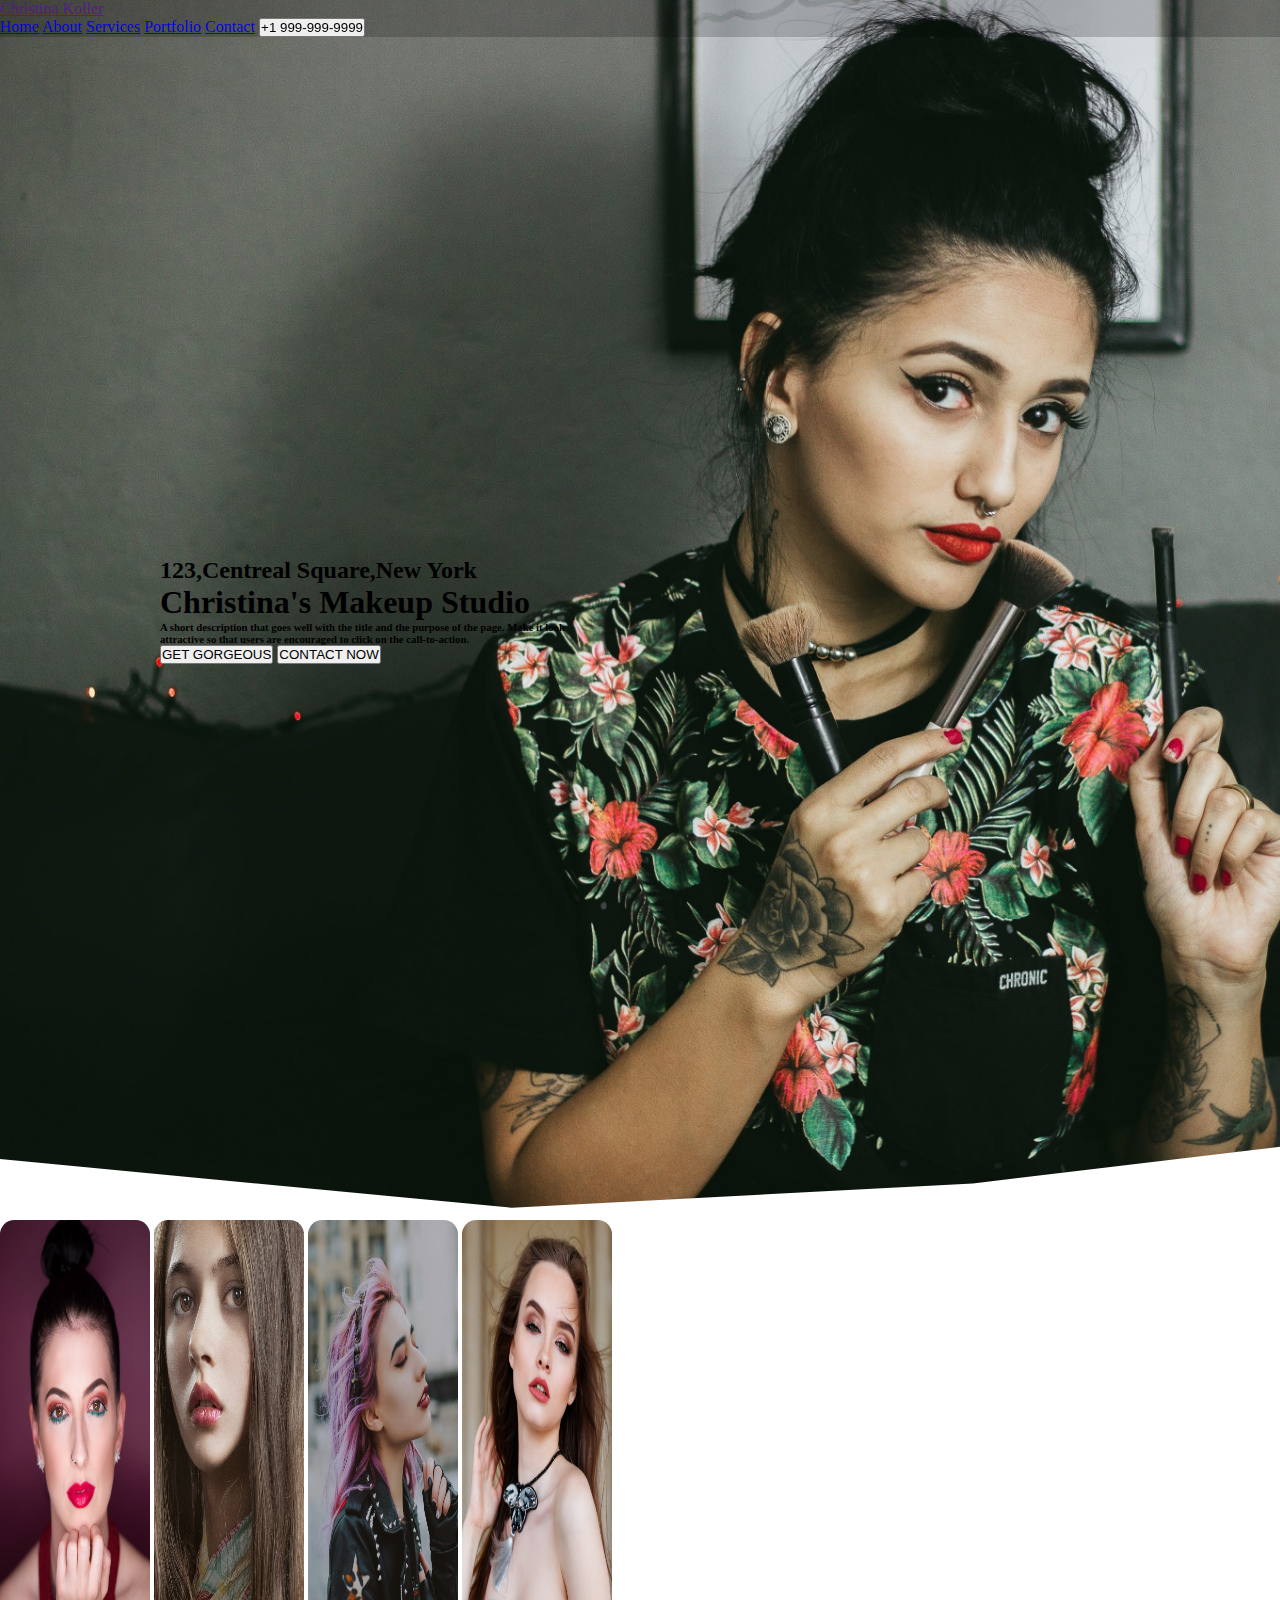
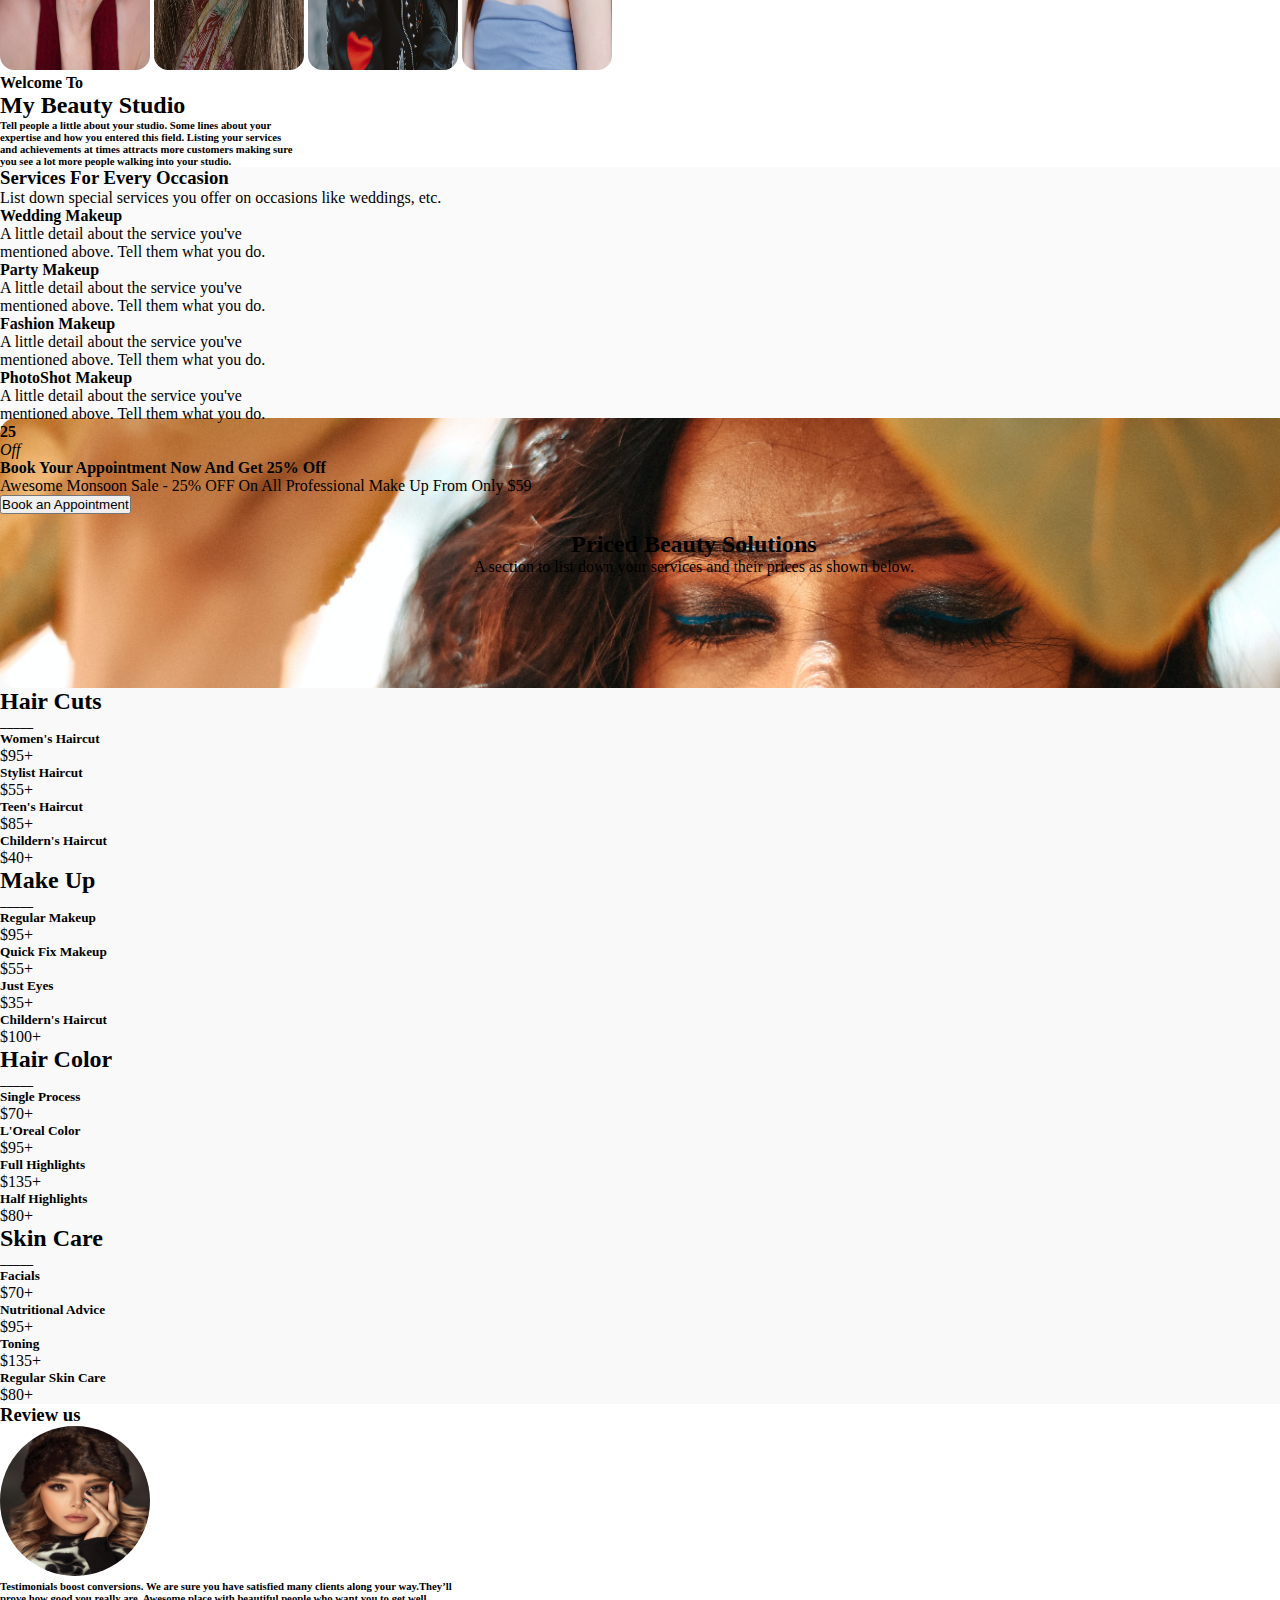
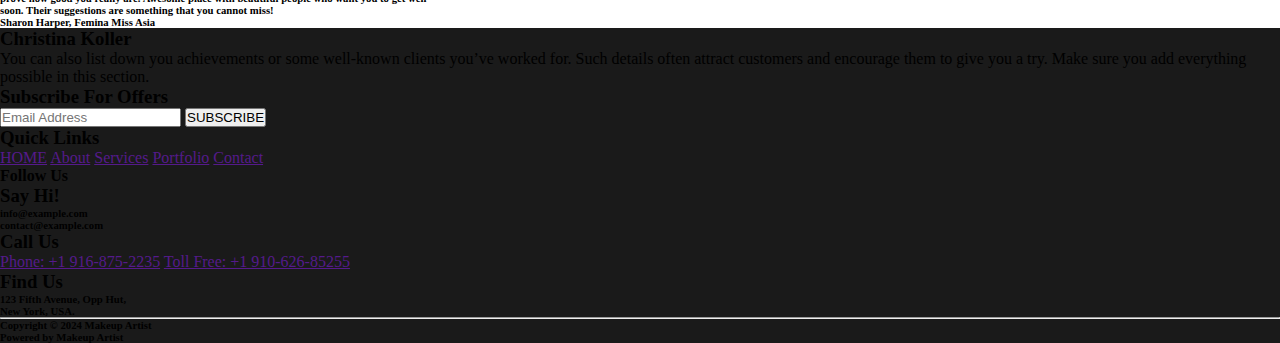
<file: index.html>
<!DOCTYPE html>
<html lang="en">

<head>
    <meta charset="UTF-8">
    <meta name="viewport" content="width=device-width, initial-scale=1.0">
    <title>Document</title>
    <link rel="stylesheet" href="./style.css">
    <link rel="stylesheet" href="https://cdnjs.cloudflare.com/ajax/libs/font-awesome/6.4.2/css/all.min.css"
        integrity="sha512-z3gLpd7yknf1YoNbCzqRKc4qyor8gaKU1qmn+CShxbuBusANI9QpRohGBreCFkKxLhei6S9CQXFEbbKuqLg0DA=="
        crossorigin="anonymous" referrerpolicy="no-referrer" />
    <link href="https://cdn.jsdelivr.net/npm/bootstrap@5.0.2/dist/css/bootstrap.min.css" rel="stylesheet"
        integrity="sha384-EVSTQN3/azprG1Anm3QDgpJLIm9Nao0Yz1ztcQTwFspd3yD65VohhpuuCOmLASjC" crossorigin="anonymous">
</head>


<body>
    <nav class="d-flex justify-content-between  p-4  ">
        <div class="mx-5">
            <a href="" class="fs-4 text-decoration-none text-danger ">Christina Koller</a>
        </div>
        <div class="mx-5 fs-5 ">
            <a href="./index.html" class=" text-decoration-none text-light m-2  ">Home</a>
            <a href="./about.html" class=" text-decoration-none text-light m-2">About</a>
            <a href="./services.html" class=" text-decoration-none text-light m-2 ">Services</a>
            <a href="./portfolio.html" class=" text-decoration-none text-light m-2 ">Portfolio</a>
            <a href="./contact.html" class=" text-decoration-none text-light m-2  ">Contact</a>
            <a href=""><button type="button" class="btn btn-outline-danger text-light btn-lg ">+1 999-999-9999</button></a>
        </div>
    </nav>

    <div id="hero">
        <div id="my-text" class="container-fluid   ">
            <h2 class="text-danger my-3 ">123,Centreal Square,New York</h2>
            <h1 class="text-light my-3 ">Christina's Makeup Studio</h1>
            <h6 class="text-light my-3  "> A short description that goes well with the title and the purpose of the page.
                Make it look </h6>
            <h6 class="text-light ">attractive so that users are encouraged to click on the call-to-action.</h6>
            <div class="my-5 d-flex  ">
                <button class="btn-danger btn-lg ">GET GORGEOUS</button>
                <button class="btn btn-outline-light btn-lg  mx-5 text-light ">CONTACT NOW</button>
            </div>
        </div>
    </div>
    </div>

    <div id="main" class="container p-5 ">
        <div class="row ">
            <div class="col-md-6 d-flex ">
                <img src="./pexels-kyle-roxas-2122276.jpg" alt="" id="my-img1" width="150rem" height="450rem"
                    class="p-2 ">
                <img src="./pexels-alexander-krivitskiy-11693065.jpg" alt="" id="my-img2" width="150rem" height="450rem"
                    class="p-2 my-5 ">
                <img src="./pexels-anastasiya-lobanovskaya-1035687.jpg" alt="" id="my-img3" width="150rem"
                    height="450rem" class="p-2 ">
                <img src="./pexels-pixabay-458768.jpg" alt="" id="my-img4" width="150rem" height="450rem"
                    class="p-2 my-5  ">
            </div>
            <div class="col-md-6 d-flex flex-column  justify-content-center p-5">
                <h4 class="text-danger ">Welcome To</h4>
                <h2>My Beauty Studio</h2>
                <h6>Tell people a little about your studio. Some lines about your</h6>
                <h6> expertise and how you entered this field. Listing your services </h6>
                <h6>and achievements at times attracts more customers making sure </h6>
                <h6> you see a lot more people walking into your studio.</h6>
            </div>
        </div>
    </div>

    <div id="sevices" class="container-fluid p-5 ">
        <h3 class="text-center text-danger ">Services For Every Occasion</h3>
        <p class="text-center text-dark  ">List down special services you offer on occasions like weddings, etc.</p>
        <div class="row d-flex justify-content-center ">
            <div class="col-md-3 p-5 ">
                <div id="card1" class="card p-4 " style="width: 18rem;">
                    <i class="fa-regular fa-heart fs-1 text-danger my-2"></i>
                    <h4>Wedding Makeup</h4>
                    <p>A little detail about the service you've mentioned above. Tell them what you do.</p>
                </div>
            </div>

            <div class="col-md-3 p-5">
                <div id="card2" class=" card p-4 " style="width: 18rem;">
                    <i class="fa-solid fa-wine-glass fs-1 text-danger my-2"></i>
                    <h4>Party Makeup</h4>
                    <p>A little detail about the service you've mentioned above. Tell them what you do.</p>
                </div>
            </div>

            <div class="col-md-3 p-5 ">
                <div id="card3" class="card p-4 " style="width: 18rem;">
                    <i class="fa-solid fa-person-dress fs-1 text-danger my-2"></i>
                    <h4>Fashion Makeup</h4>
                    <p>A little detail about the service you've mentioned above. Tell them what you do.</p>
                </div>
            </div>

            <div class="col-md-3 p-5 ">
                <div id="card4" class="card p-4 " style="width: 18rem;">
                    <i class="fa-solid fa-camera-retro  fs-1 text-danger my-2"></i>
                    <h4>PhotoShot Makeup</h4>
                    <p>A little detail about the service you've mentioned above. Tell them what you do.</p>
                </div>
            </div>
        </div>
    </div>


    <div id="Appointment" class="d-flex justify-content-center p-5   ">
        <div class=" p-4  ">
            <div class="icon1  d-flex bg-light p-3 my-2 ">
                <h4>25</h4>
                <i class="fa-solid fa-percent fs-5 mx-2 ">Off</i>
            </div>
        </div>
        <div class="m-5">
            <h4 class="text-center text-light  "> Book Your Appointment Now And Get 25% Off</h4>
            <p class="text-center text-light ">Awesome Monsoon Sale - 25% OFF On All Professional Make Up From Only $59
            </p>
        </div>
        <div class="m-5 ">
            <button type="button" class="btn btn-outline-light  text-light my-2  ">Book an Appointment</button>
        </div>

    </div>



    <div id="my-card" class="container-fluid  p-5  ">
        <div id="img1" class="container p-5 ">
            <h2 class="text-center text-light">Priced Beauty Solutions</h2>
            <p class="text-center text-light">A section to list down your services and their prices as shown below.</p>
        </div>

        <div class="row d-flex justify-content-center p-5  ">

            <div id="card5" class="card p-4 mx-4 " style="width: 15rem;">
                <h2 class="text-danger text-center">Hair Cuts</h2>
                <h5 class="text-danger text-center">_____</h5>
                <div class="text-center m-2 ">
                    <h5>Women's Haircut</h5>
                    <p> $95+</p>
                </div>
                <div class="text-center m-2">
                    <h5>Stylist Haircut</h5>
                    <p>$55+</p>
                </div>
                <div class="text-center m-2 ">
                    <h5>Teen's Haircut</h5>
                    <p> $85+</p>
                </div>
                <div class="text-center m-2 ">
                    <h5> Childern's Haircut</h5>
                    <p> $40+</p>
                </div>
            </div>


            <div id="card6" class="card p-4  mx-4 " style="width: 15rem;">
                <h2 class="text-danger text-center">Make Up</h2>
                <h5 class="text-danger text-center">_____</h5>
                <div class="text-center m-2 ">
                    <h5>Regular Makeup</h5>
                    <p> $95+</p>
                </div>
                <div class="text-center m-2">
                    <h5>Quick Fix Makeup</h5>
                    <p>$55+</p>
                </div>
                <div class="text-center m-2 ">
                    <h5>Just Eyes</h5>
                    <p> $35+</p>
                </div>
                <div class="text-center m-2 ">
                    <h5> Childern's Haircut</h5>
                    <p> $100+</p>
                </div>
            </div>


            <div id="card7" class="card p-4  mx-4 " style="width: 15rem;">
                <h2 class="text-danger text-center">Hair Color</h2>
                <h5 class="text-danger text-center">_____</h5>
                <div class="text-center m-2 ">
                    <h5>Single Process</h5>
                    <p> $70+</p>
                </div>
                <div class="text-center m-2">
                    <h5>L'Oreal Color</h5>
                    <p>$95+</p>
                </div>
                <div class="text-center m-2 ">
                    <h5>Full Highlights</h5>
                    <p> $135+</p>
                </div>
                <div class="text-center m-2 ">
                    <h5> Half Highlights</h5>
                    <p> $80+</p>
                </div>
            </div>


            <div id="card8" class="card p-4  mx-4 " style="width: 15rem;">
                <h2 class="text-danger text-center">Skin Care</h2>
                <h5 class="text-danger text-center">_____</h5>
                <div class="text-center m-2 ">
                    <h5>Facials</h5>
                    <p> $70+</p>
                </div>
                <div class="text-center m-2">
                    <h5>Nutritional Advice</h5>
                    <p>$95+</p>
                </div>
                <div class="text-center m-2 ">
                    <h5>Toning</h5>
                    <p> $135+</p>
                </div>
                <div class="text-center m-2 ">
                    <h5>Regular Skin Care</h5>
                    <p> $80+</p>
                </div>
            </div>

        </div>

    </div>

    <div id="review" class="text-center  p-5 ">
        <h3 class=" ">Review us</h3>
        <div class="text-danger fs-5 ">
            <i class="fa-brands fa-google"></i>
            <i class="fa-brands fa-instagram"></i>
            <i class="fa-brands fa-facebook"></i>
            <i class="fa-brands fa-youtube"></i>
        </div>
        <img src="./pexels-ali-pazani-2681751.jpg" id="img18" alt="" height="150rem" width="150rem" class=" m-5">
        <h6>Testimonials boost conversions. We are sure you have satisfied many clients along your way.They’ll</h6>
        <h6>prove how good you really are. Awesome place with beautiful people who want you to get well</h6>
        <h6>soon. Their suggestions are something that you cannot miss!</h6>
        <h6 class="m-5 text-danger ">Sharon Harper, Femina Miss Asia</h6>

    </div>

    <div id="contact" class="p-5 ">
        <div class="row py-5 ">
            <div class="col-md-1"></div>
            <div class="col-md-5">
                <h3 class="text-danger py-3 "> Christina Koller</h3>
                <p class="text-light py-3  ">You can also list down you achievements or some well-known clients you’ve
                    worked for. Such details often attract customers and encourage them to give you a try. Make sure you
                    add everything possible in this section.</p>
                <h3 class="text-light py-4 ">Subscribe For Offers</h3>
                <div class="py-3 ">
                    <input type="email" name="" id="" placeholder="Email Address" class="p-2">
                    <button class="text-danger btn-danger btn-lg text-light  ">SUBSCRIBE</button>
                </div>

            </div>
            <div class="col-md-2 py-5 ">
                <h3 class="text-light py-4">Quick Links</h3>
                <div class="d-flex flex-column py-3 ">
                    <a href="" class="text-decoration-none text-light ">HOME</a>
                    <a href="" class="text-decoration-none text-light ">About</a>
                    <a href="" class="text-decoration-none text-light ">Services</a>
                    <a href="" class="text-decoration-none text-light ">Portfolio</a>
                    <a href="" class="text-decoration-none text-light ">Contact</a>
                </div>
                <h4 class="text-light py-3  ">Follow Us</h4>
                <div class="text-danger fs-5 ">
                    <i class="fa-brands fa-facebook"></i>
                    <i class="fa-brands fa-twitter"></i>
                    <i class="fa-brands fa-instagram"></i>
                    <i class="fa-brands fa-youtube"></i>
                </div>
            </div>
            <div class="col-md-1"></div>
            <div class="col-md-2 py-5 ">
                <h3 class="py-4 text-light ">Say Hi!</h3>
                <h6 class="text-light ">info@example.com</h6>
                <h6 class="text-light ">contact@example.com</h6>
                <h3 class="py-4  text-light  ">Call Us</h3>
                <a href="" class="text-decoration-none text-light "> Phone: +1 916-875-2235</a>
                <a href="" class="text-decoration-none text-light "> Toll Free: +1 910-626-85255</a>
                <h3 class="py-4 text-light">Find Us</h3>
                <h6 class="text-light ">123 Fifth Avenue, Opp Hut,</h6>
                <h6 class="text-light ">New York, USA.</6>
            </div>
            <div class="col-md-1"></div>
        </div>
        <div>
            <hr>
        </div>
          <div class="d-flex justify-content-between ">
            <h6 class="text-light p-5">Copyright © 2024 Makeup Artist</h6>
            <h6 class="text-light p-5 ">Powered by Makeup Artist</h6>
          </div>
      
    </div>

    
















    <script src="https://cdn.jsdelivr.net/npm/bootstrap@5.0.2/dist/js/bootstrap.bundle.min.js"
        integrity="sha384-MrcW6ZMFYlzcLA8Nl+NtUVF0sA7MsXsP1UyJoMp4YLEuNSfAP+JcXn/tWtIaxVXM"
        crossorigin="anonymous"></script>
</body>

</html>
</file>
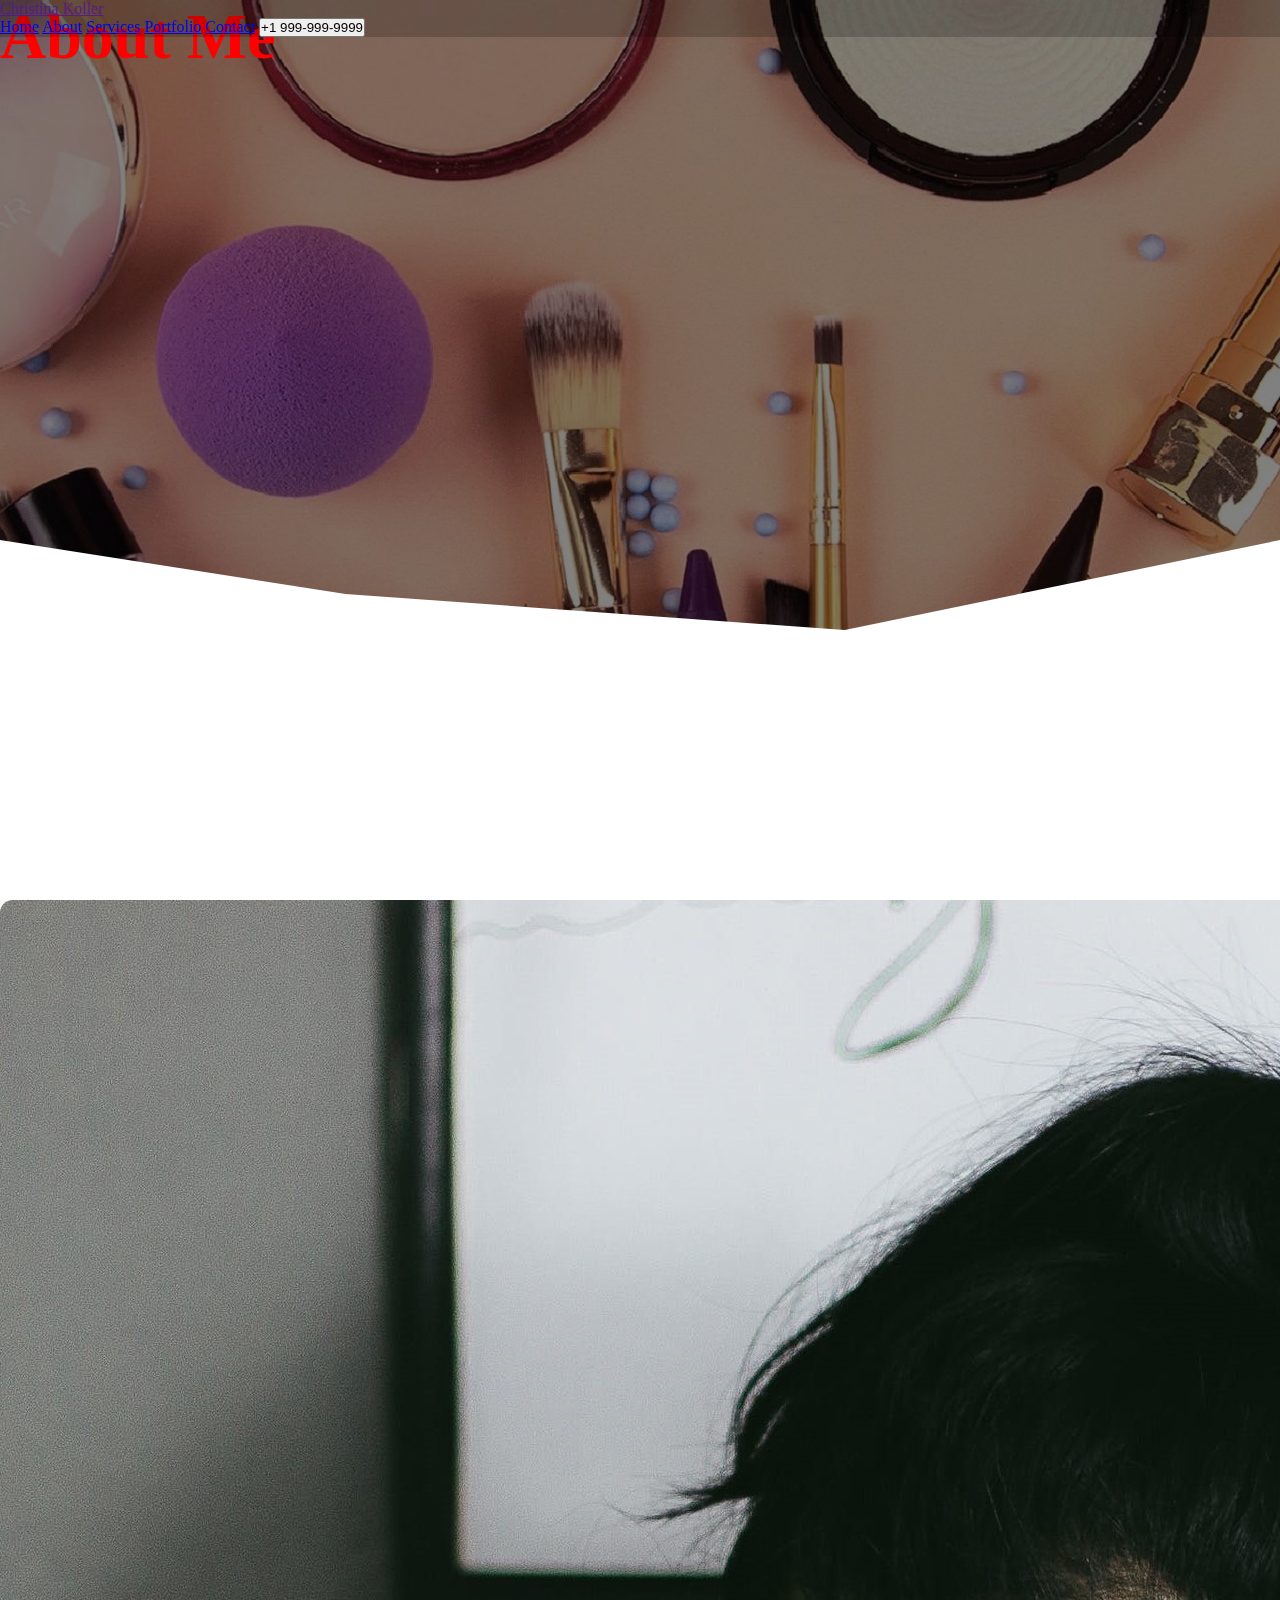
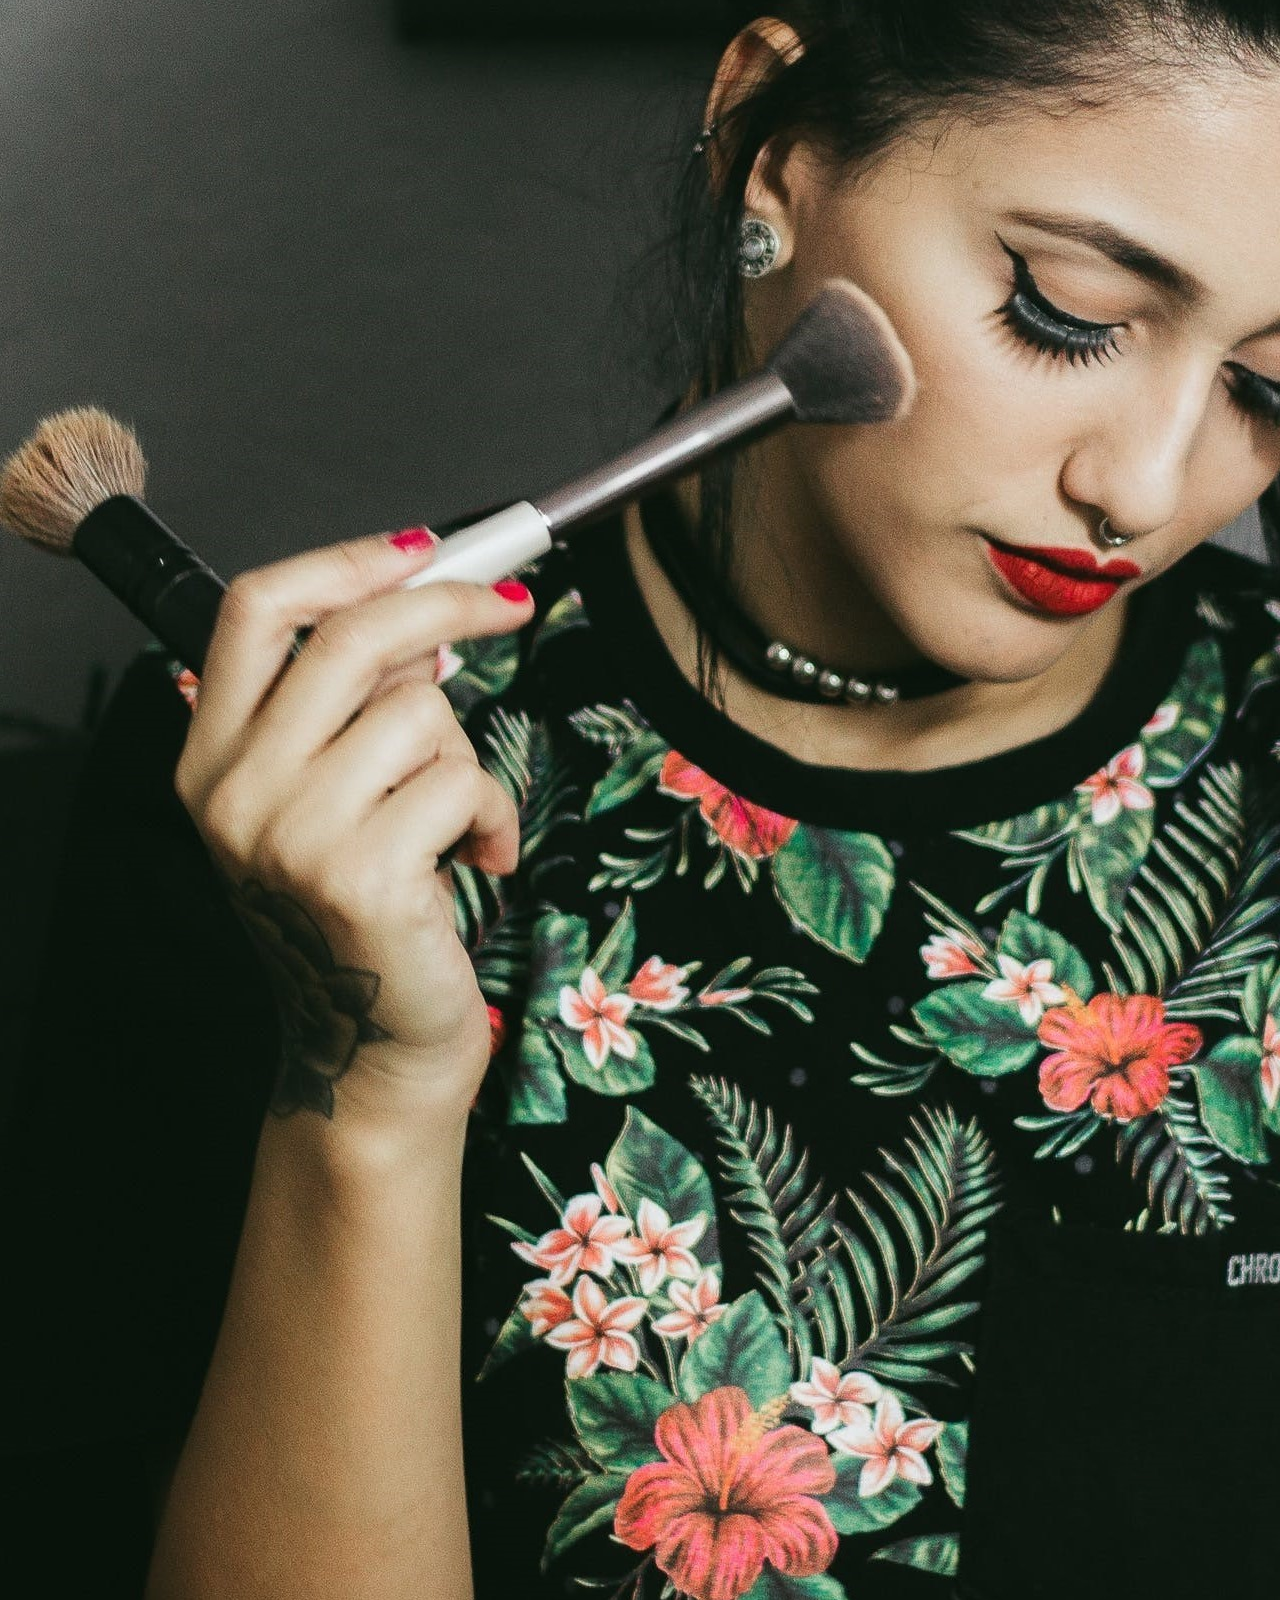
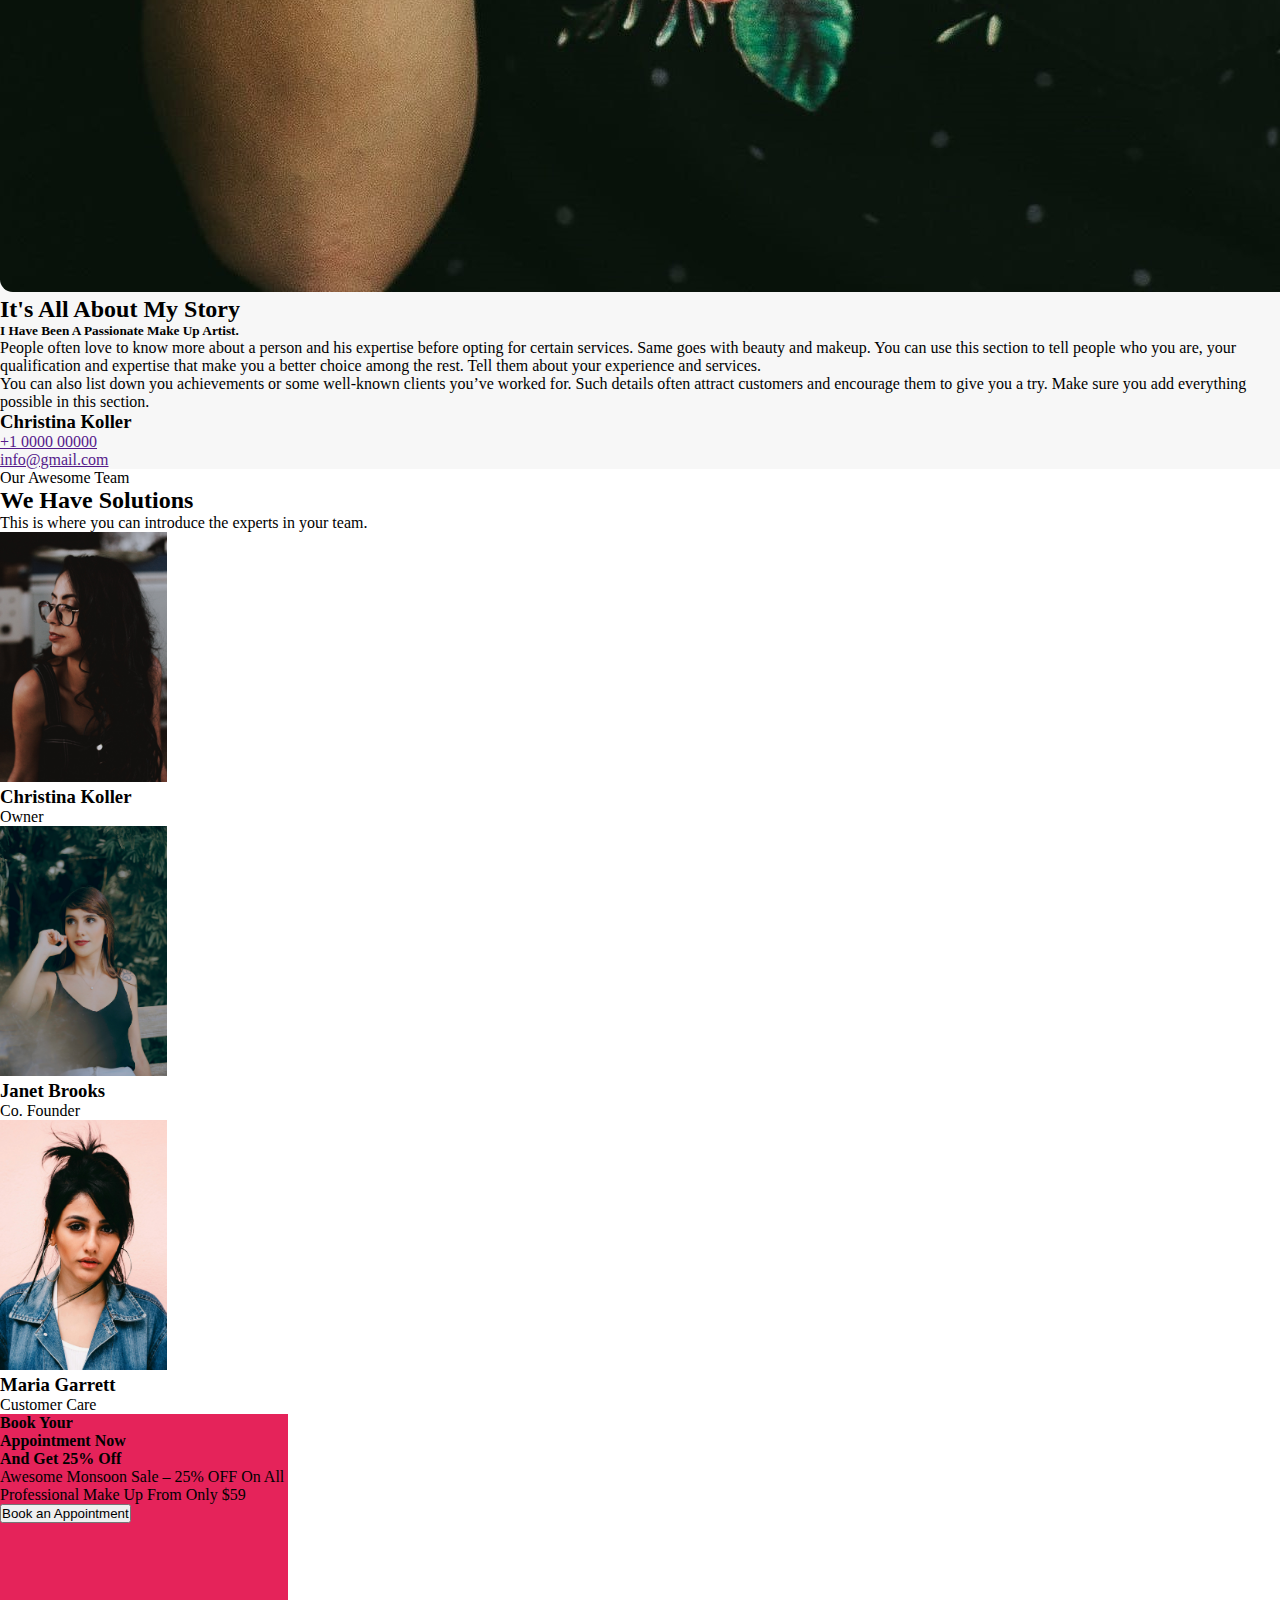
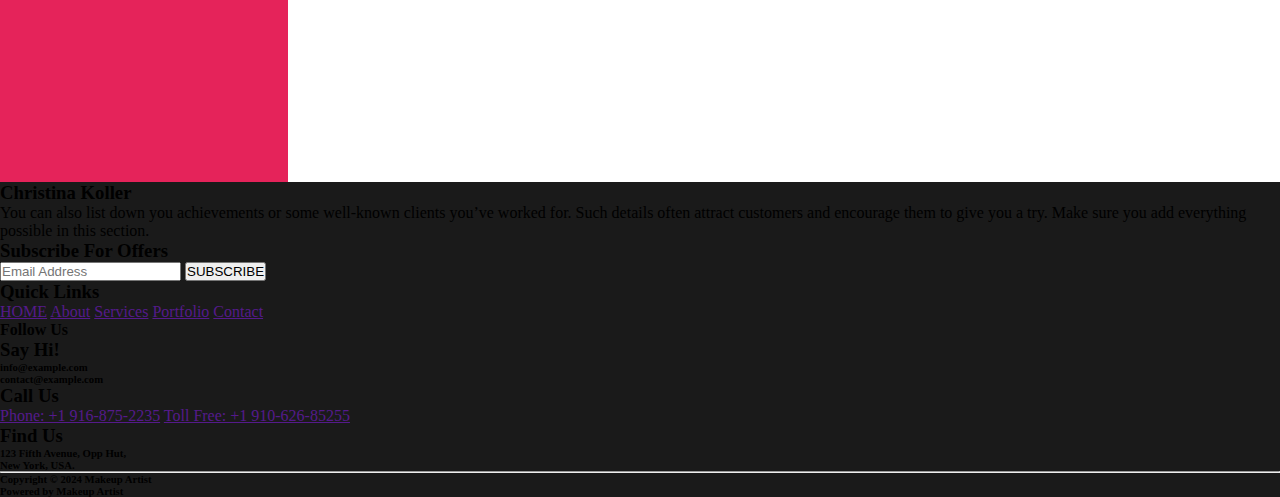
<file: about.html>
<!DOCTYPE html>
<html lang="en">

<head>
    <meta charset="UTF-8">
    <meta name="viewport" content="width=device-width, initial-scale=1.0">
    <title>Document</title>
    <link rel="stylesheet" href="./style.css">
    <link rel="stylesheet" href="https://cdnjs.cloudflare.com/ajax/libs/font-awesome/6.4.2/css/all.min.css"
        integrity="sha512-z3gLpd7yknf1YoNbCzqRKc4qyor8gaKU1qmn+CShxbuBusANI9QpRohGBreCFkKxLhei6S9CQXFEbbKuqLg0DA=="
        crossorigin="anonymous" referrerpolicy="no-referrer" />
    <link href="https://cdn.jsdelivr.net/npm/bootstrap@5.0.2/dist/css/bootstrap.min.css" rel="stylesheet"
        integrity="sha384-EVSTQN3/azprG1Anm3QDgpJLIm9Nao0Yz1ztcQTwFspd3yD65VohhpuuCOmLASjC" crossorigin="anonymous">
</head>

<body>

    <nav class="d-flex justify-content-between  p-4  ">
        <div class="mx-5">
            <a href="" class="fs-4 text-decoration-none text-danger ">Christina Koller</a>
        </div>
        <div class="mx-5 fs-5 ">
            <a href="./index.html" class=" text-decoration-none text-light m-2  ">Home</a>
            <a href="./about.html" class=" text-decoration-none text-light m-2">About</a>
            <a href="./services.html" class=" text-decoration-none text-light m-2 ">Services</a>
            <a href="./portfolio.html" class=" text-decoration-none text-light m-2 ">Portfolio</a>
            <a href="./contact.html" class=" text-decoration-none text-light m-2  ">Contact</a>
            <a href=""><button type="button" class="btn btn-outline-danger text-light ">+1 999-999-9999</button></a>
        </div>
    </nav>
    <div id="about" class="d-flex justify-content-center align-items-center ">
        <div>
            <h1 class="text-danger text-center ">About Me</h1>
        </div>
    </div>

    <div id="my-story">
        <div class="row">
            <div class="col-md-1"></div>
            <div class="col-md-4 p-5 ">
                <img src="./img2.jpg" alt="" id="img20" class="img-fluid">
            </div>
            <div class="col-md-6 d-flex flex-column justify-content-center ">
                <h2 class="text-danger py-1">It's All About My Story</h2>
                <h5 class="my-2">I Have Been A Passionate Make Up Artist.</h5>
                <p>People often love to know more about a person and his expertise before opting for certain services.
                    Same goes with beauty and makeup. You can use this section to tell people who you are, your
                    qualification and expertise that make you a better choice among the rest. Tell them about your
                    experience and services.</p>
                <p>You can also list down you achievements or some well-known clients you’ve worked for. Such details
                    often attract customers and encourage them to give you a try. Make sure you add everything possible
                    in this section.</p>
                <h3 class="text-danger my-2">Christina Koller</h3>
                <div class="d-flex my-2  ">
                    <div>
                        <i class="fa-solid fa-phone text-danger "></i>
                        <a href="" class="text-decoration-none text-dark ">+1 0000 00000</a>
                    </div>
                    <div class="mx-4">
                        <i class="fa-solid fa-envelope text-danger  "></i>
                        <a href="" class="text-decoration-none text-dark ">info@gmail.com</a>
                    </div>
                </div>
            </div>
            <div class="col-md-1"></div>
        </div>
    </div>


    <div id="team" class="container  p-5">
        <p class="text-center">Our Awesome Team</p>
        <h2 class="text-danger text-center ">We Have Solutions</h2>
        <p class="text-center">This is where you can introduce the experts in your team.</p>


        <div class="row p-5 d-flex ">
            <div class="col-md-3 p-2 ">
                <div class="card shadow  bg-body rounded" style="width: 18rem;">
                    <img src="./pexels-gabriela-pereira-1844137.jpg" class="card-img-top p-3 " alt="..."
                        height="250rem">
                    <div class="card-body">
                        <h3 class="text-danger text-center ">Christina Koller</h3>
                        <p class="text-center">Owner</p>
                    </div>
                </div>
            </div>
            <div class="col-md-3 p-2 ">
                <div class="card shadow  bg-body rounded" style="width: 18rem;">
                    <img src="./pexels-rafael-barros-1959855.jpg" class="card-img-top p-3 " alt="..." height="250rem">
                    <div class="card-body">
                        <h3 class="text-danger text-center ">Janet Brooks</h3>
                        <p class="text-center">Co. Founder</p>
                    </div>
                </div>
            </div>
            <div class="col-md-3 p-2 ">
                <div class="card shadow bg-body rounded" style="width: 18rem;">
                    <img src="./pexels-matheus-ferrero-1963075.jpg" class="card-img-top p-3 " alt="..." height="250rem">
                    <div class="card-body">
                        <h3 class="text-danger text-center  ">Maria Garrett</h3>
                        <p class="text-center">Customer Care</p>
                    </div>
                </div>
            </div>
            <div class="col-md-3 p-2">
                <div id="card10" class=" shadow  rounded d-flex flex-column align-items-center p-4" style="width: 18rem;height: 23rem;">
                    <div class="card-body text-light ">
                        <h4 class="mx-1 ">Book Your</h4>
                        <h4 class="mx-1 ">Appointment Now</h4>
                        <h4 class="mx-1 ">And Get 25% Off</h4>
                        <p class="mx-1 ">Awesome Monsoon Sale – 25% OFF On All Professional Make Up From Only $59</p>
                        <button type="button" class="btn btn-outline-light  text-light my-2  ">Book an
                            Appointment</button>



                    </div>
                </div>
            </div>
        </div>


    </div>


    <div id="contact" class="p-5 ">
        <div class="row py-5 ">
            <div class="col-md-1"></div>
            <div class="col-md-5">
                <h3 class="text-danger py-3 "> Christina Koller</h3>
                <p class="text-light py-3  ">You can also list down you achievements or some well-known clients you’ve
                    worked for. Such details often attract customers and encourage them to give you a try. Make sure you
                    add everything possible in this section.</p>
                <h3 class="text-light py-4 ">Subscribe For Offers</h3>
                <div class="py-3 ">
                    <input type="email" name="" id="" placeholder="Email Address" class="p-2">
                    <button class="text-danger btn-danger btn-lg text-light  ">SUBSCRIBE</button>
                </div>

            </div>
            <div class="col-md-2 py-5 ">
                <h3 class="text-light py-4">Quick Links</h3>
                <div class="d-flex flex-column py-3 ">
                    <a href="" class="text-decoration-none text-light ">HOME</a>
                    <a href="" class="text-decoration-none text-light ">About</a>
                    <a href="" class="text-decoration-none text-light ">Services</a>
                    <a href="" class="text-decoration-none text-light ">Portfolio</a>
                    <a href="" class="text-decoration-none text-light ">Contact</a>
                </div>
                <h4 class="text-light py-3  ">Follow Us</h4>
                <div class="text-danger fs-5 ">
                    <i class="fa-brands fa-facebook"></i>
                    <i class="fa-brands fa-twitter"></i>
                    <i class="fa-brands fa-instagram"></i>
                    <i class="fa-brands fa-youtube"></i>
                </div>
            </div>
            <div class="col-md-1"></div>
            <div class="col-md-2 py-5 ">
                <h3 class="py-4 text-light ">Say Hi!</h3>
                <h6 class="text-light ">info@example.com</h6>
                <h6 class="text-light ">contact@example.com</h6>
                <h3 class="py-4  text-light  ">Call Us</h3>
                <a href="" class="text-decoration-none text-light "> Phone: +1 916-875-2235</a>
                <a href="" class="text-decoration-none text-light "> Toll Free: +1 910-626-85255</a>
                <h3 class="py-4 text-light">Find Us</h3>
                <h6 class="text-light ">123 Fifth Avenue, Opp Hut,</h6>
                <h6 class="text-light ">New York, USA.</6>
            </div>
            <div class="col-md-1"></div>
        </div>
        <div>
            <hr>
        </div>
          <div class="d-flex justify-content-between ">
            <h6 class="text-light p-5">Copyright © 2024 Makeup Artist</h6>
            <h6 class="text-light p-5 ">Powered by Makeup Artist</h6>
          </div>
      
    </div>





    <script src="https://cdn.jsdelivr.net/npm/bootstrap@5.0.2/dist/js/bootstrap.bundle.min.js"
        integrity="sha384-MrcW6ZMFYlzcLA8Nl+NtUVF0sA7MsXsP1UyJoMp4YLEuNSfAP+JcXn/tWtIaxVXM"
        crossorigin="anonymous"></script>
</body>

</html>
</file>
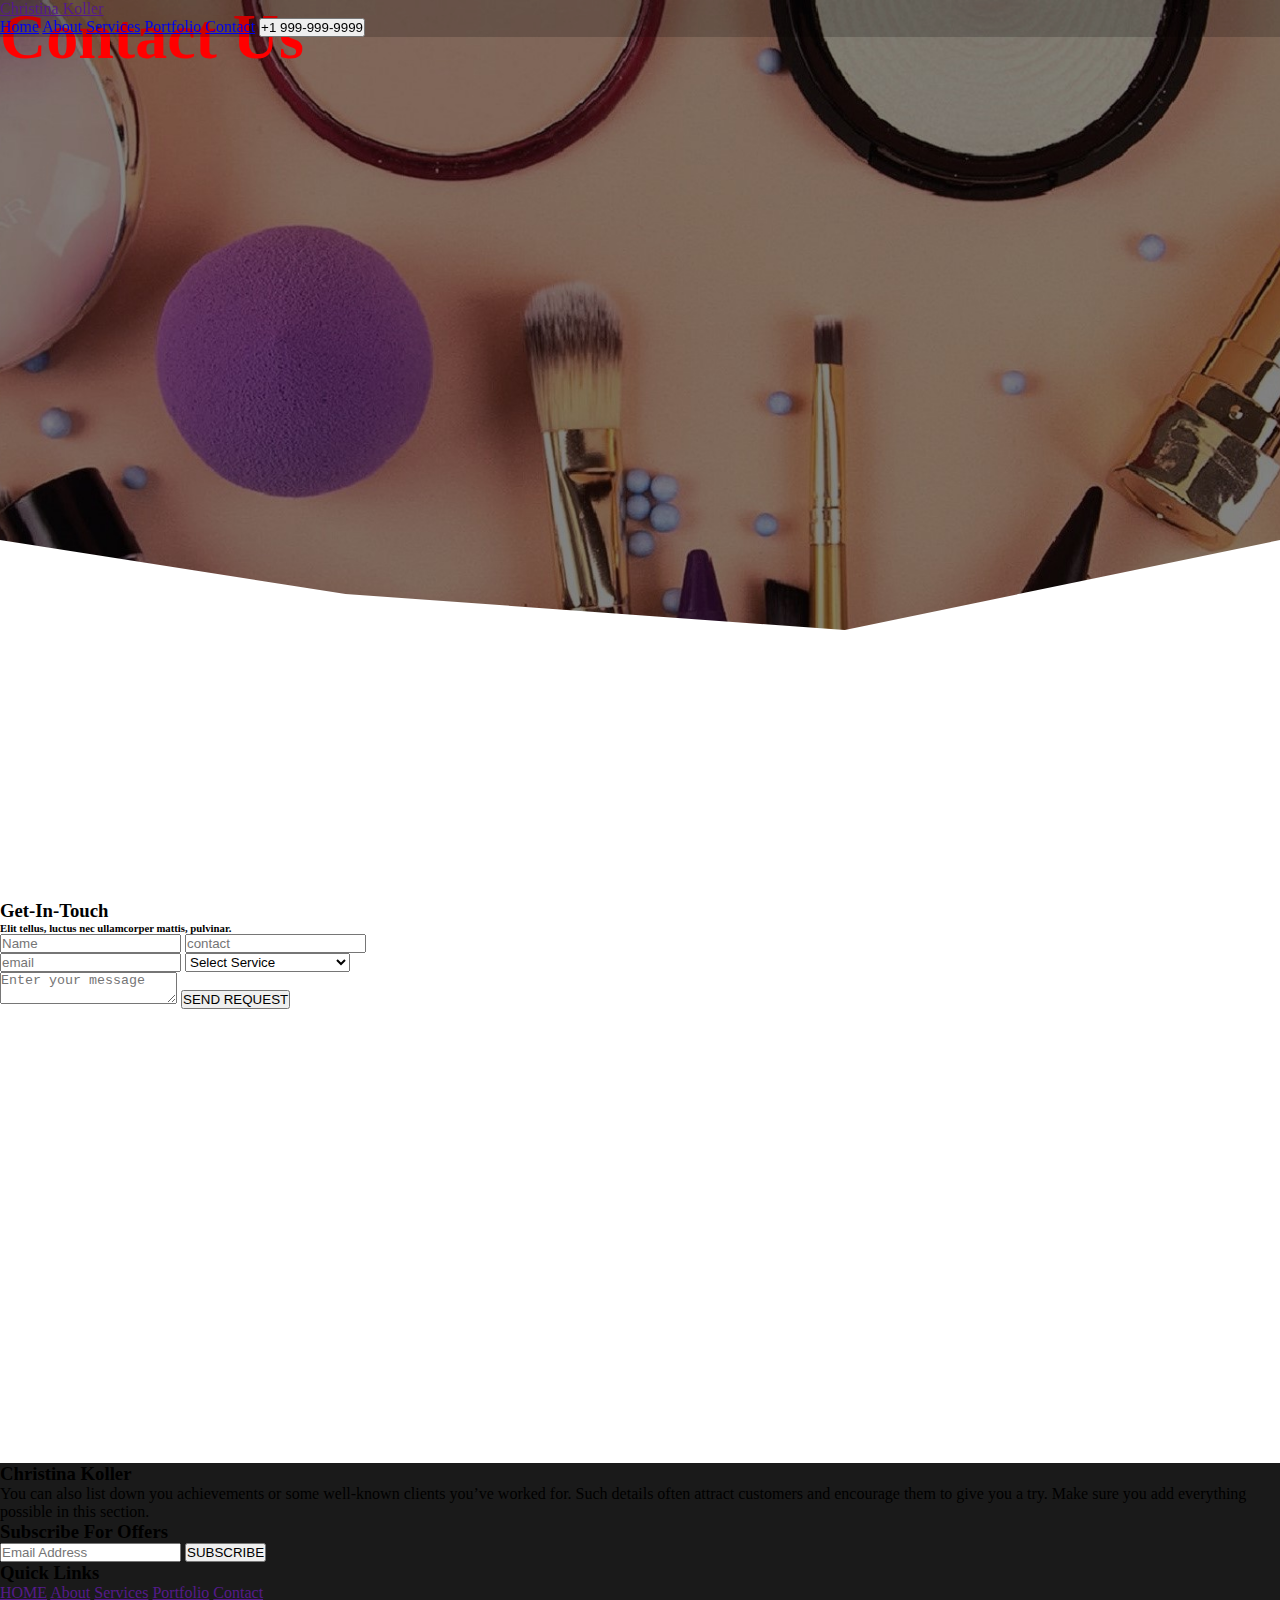
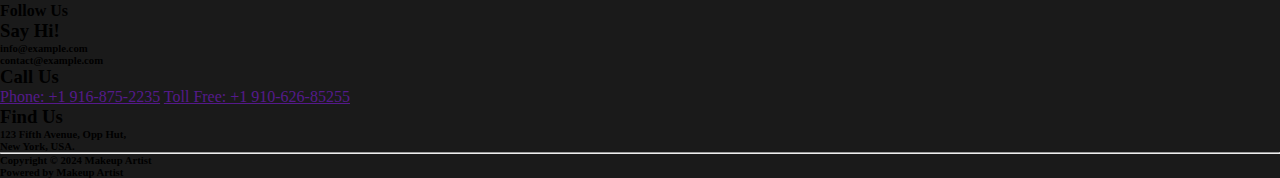
<file: contact.html>
<!DOCTYPE html>
<html lang="en">

<head>
    <meta charset="UTF-8">
    <meta name="viewport" content="width=device-width, initial-scale=1.0">
    <title>Document</title>
    <link rel="stylesheet" href="./style.css">
    <link rel="stylesheet" href="https://cdnjs.cloudflare.com/ajax/libs/font-awesome/6.4.2/css/all.min.css"
        integrity="sha512-z3gLpd7yknf1YoNbCzqRKc4qyor8gaKU1qmn+CShxbuBusANI9QpRohGBreCFkKxLhei6S9CQXFEbbKuqLg0DA=="
        crossorigin="anonymous" referrerpolicy="no-referrer" />
    <link href="https://cdn.jsdelivr.net/npm/bootstrap@5.0.2/dist/css/bootstrap.min.css" rel="stylesheet"
        integrity="sha384-EVSTQN3/azprG1Anm3QDgpJLIm9Nao0Yz1ztcQTwFspd3yD65VohhpuuCOmLASjC" crossorigin="anonymous">

</head>

<body>
    <nav class="d-flex justify-content-between  p-4  ">
        <div class="mx-5">
            <a href="" class="fs-4 text-decoration-none text-danger ">Christina Koller</a>
        </div>
        <div class="mx-5 fs-5 ">
            <a href="./index.html" class=" text-decoration-none text-light m-2  ">Home</a>
            <a href="./about.html" class=" text-decoration-none text-light m-2">About</a>
            <a href="./services.html" class=" text-decoration-none text-light m-2 ">Services</a>
            <a href="./portfolio.html" class=" text-decoration-none text-light m-2 ">Portfolio</a>
            <a href="./contact.html" class=" text-decoration-none text-light m-2  ">Contact</a>
            <a href=""><button type="button" class="btn btn-outline-danger text-light btn-lg ">+1
                    999-999-9999</button></a>
        </div>
    </nav>

    <div id="services" class="d-flex justify-content-center align-items-center ">
        <div>
            <h1 class="text-danger text-center ">Contact Us</h1>

        </div>
    </div>

    <div id="Get-In-Touch" class="container">
        <div class="row">
            <div class="col-md-6">
                <div class="card" style="width: 25rem;">
                    <div class="card-body">
                        <h3 class="card-title">Get-In-Touch</h3>
                        <h6 class="card-subtitle mb-2 text-muted">Elit tellus, luctus nec ullamcorper mattis, pulvinar.
                        </h6>
                        <form action="" class="m-2 ">
                            <input type="text" placeholder="Name" class="form-control my-4 p-2">
                            <input type="number" placeholder="contact" class="form-control my-4 p-2">
                            <input type="email"  placeholder="email" class="form-control my-4 p-2">
                            <select class="form-select my-4 p-2  " aria-label="form-control Default select example">
                                <option selected>Select Service</option>
                                <option value="1">Clean Nail Art</option>
                                <option value="2">Hair Styleing</option>
                                <option value="3">Full body massage</option>
                                <option value="4">Stocked Cosmetic Store</option>
                                <option value="5">Fully Equipped Spa</option>
                                <option value="6">Authorised Botox</option>
                            </select>
                            <textarea placeholder="Enter your message" class="form-control my-4 p-2 "></textarea>
                            <button class="btn-danger btn-lg ">SEND REQUEST</button>

                        </form>


                    </div>
                </div>
            </div>
            <div class="col-md-6">
                <iframe src="https://www.google.com/maps/embed?pb=!1m14!1m8!1m3!1d13934.079715320993!2d74.59286651714999!3d16.845925515026178!3m2!1i1024!2i768!4f13.1!3m3!1m2!1s0x3bc12186d8b02351%3A0xcf1d9501affc5ea8!2sCode%20Chakra%20Tech!5e0!3m2!1sen!2sin!4v1706767359698!5m2!1sen!2sin" width="600" height="450" style="border:0;" allowfullscreen="" loading="lazy" referrerpolicy="no-referrer-when-downgrade"></iframe>
            </div>
        </div>
    </div>

    <div id="contact" class="my-5  ">
        <div class="row py-5 ">
            <div class="col-md-1"></div>
            <div class="col-md-5">
                <h3 class="text-danger py-3 "> Christina Koller</h3>
                <p class="text-light py-3  ">You can also list down you achievements or some well-known clients you’ve
                    worked for. Such details often attract customers and encourage them to give you a try. Make sure you
                    add everything possible in this section.</p>
                <h3 class="text-light py-4 ">Subscribe For Offers</h3>
                <div class="py-3 ">
                    <input type="email" name="" id="" placeholder="Email Address" class="p-2">
                    <button class="text-danger btn-danger btn-lg text-light  ">SUBSCRIBE</button>
                </div>

            </div>
            <div class="col-md-2 py-5 ">
                <h3 class="text-light py-4">Quick Links</h3>
                <div class="d-flex flex-column py-3 ">
                    <a href="" class="text-decoration-none text-light ">HOME</a>
                    <a href="" class="text-decoration-none text-light ">About</a>
                    <a href="" class="text-decoration-none text-light ">Services</a>
                    <a href="" class="text-decoration-none text-light ">Portfolio</a>
                    <a href="" class="text-decoration-none text-light ">Contact</a>
                </div>
                <h4 class="text-light py-3  ">Follow Us</h4>
                <div class="text-danger fs-5 ">
                    <i class="fa-brands fa-facebook"></i>
                    <i class="fa-brands fa-twitter"></i>
                    <i class="fa-brands fa-instagram"></i>
                    <i class="fa-brands fa-youtube"></i>
                </div>
            </div>
            <div class="col-md-1"></div>
            <div class="col-md-2 py-5 ">
                <h3 class="py-4 text-light ">Say Hi!</h3>
                <h6 class="text-light ">info@example.com</h6>
                <h6 class="text-light ">contact@example.com</h6>
                <h3 class="py-4  text-light  ">Call Us</h3>
                <a href="" class="text-decoration-none text-light "> Phone: +1 916-875-2235</a>
                <a href="" class="text-decoration-none text-light "> Toll Free: +1 910-626-85255</a>
                <h3 class="py-4 text-light">Find Us</h3>
                <h6 class="text-light ">123 Fifth Avenue, Opp Hut,</h6>
                <h6 class="text-light ">New York, USA.</6>
            </div>
            <div class="col-md-1"></div>
        </div>
        <div>
            <hr>
        </div>
          <div class="d-flex justify-content-between ">
            <h6 class="text-light p-5">Copyright © 2024 Makeup Artist</h6>
            <h6 class="text-light p-5 ">Powered by Makeup Artist</h6>
          </div>
      
    </div>


    <script src="https://cdn.jsdelivr.net/npm/bootstrap@5.0.2/dist/js/bootstrap.bundle.min.js"
        integrity="sha384-MrcW6ZMFYlzcLA8Nl+NtUVF0sA7MsXsP1UyJoMp4YLEuNSfAP+JcXn/tWtIaxVXM"
        crossorigin="anonymous"></script>
</body>

</html>
</file>
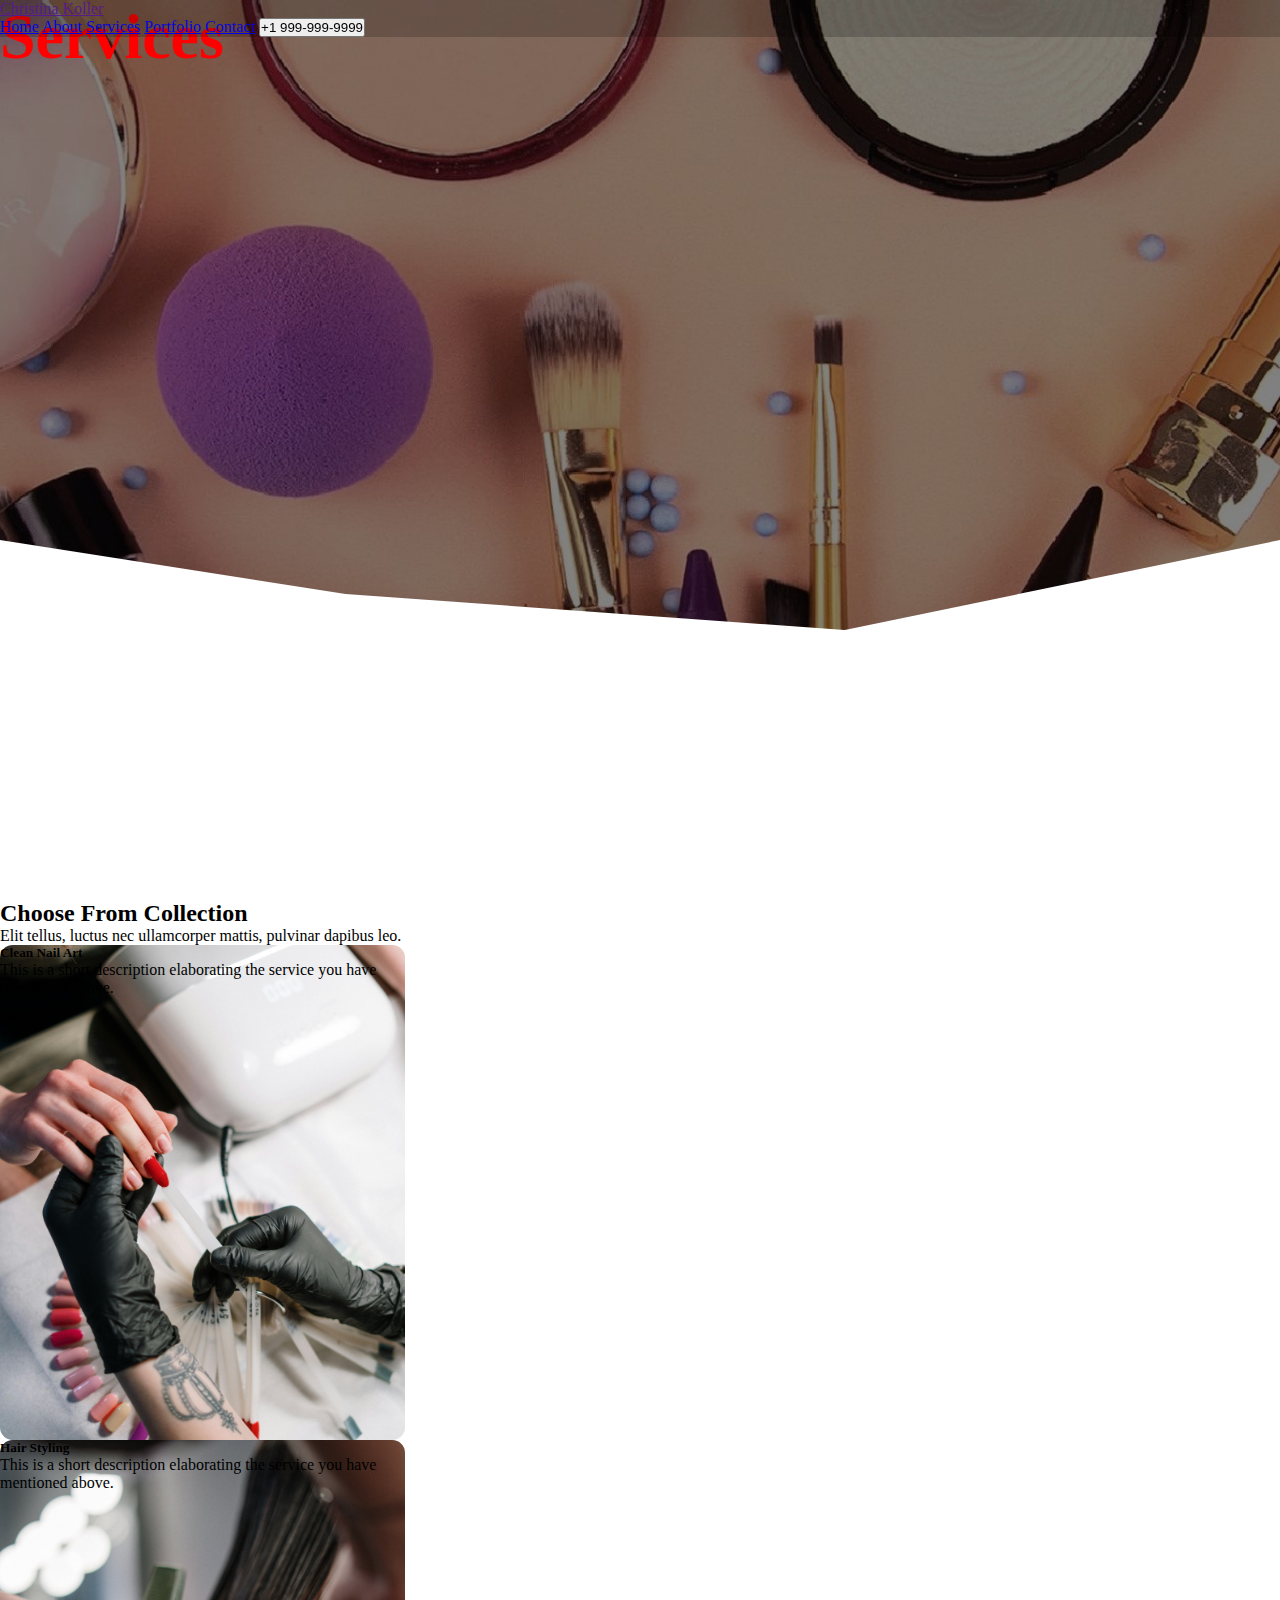
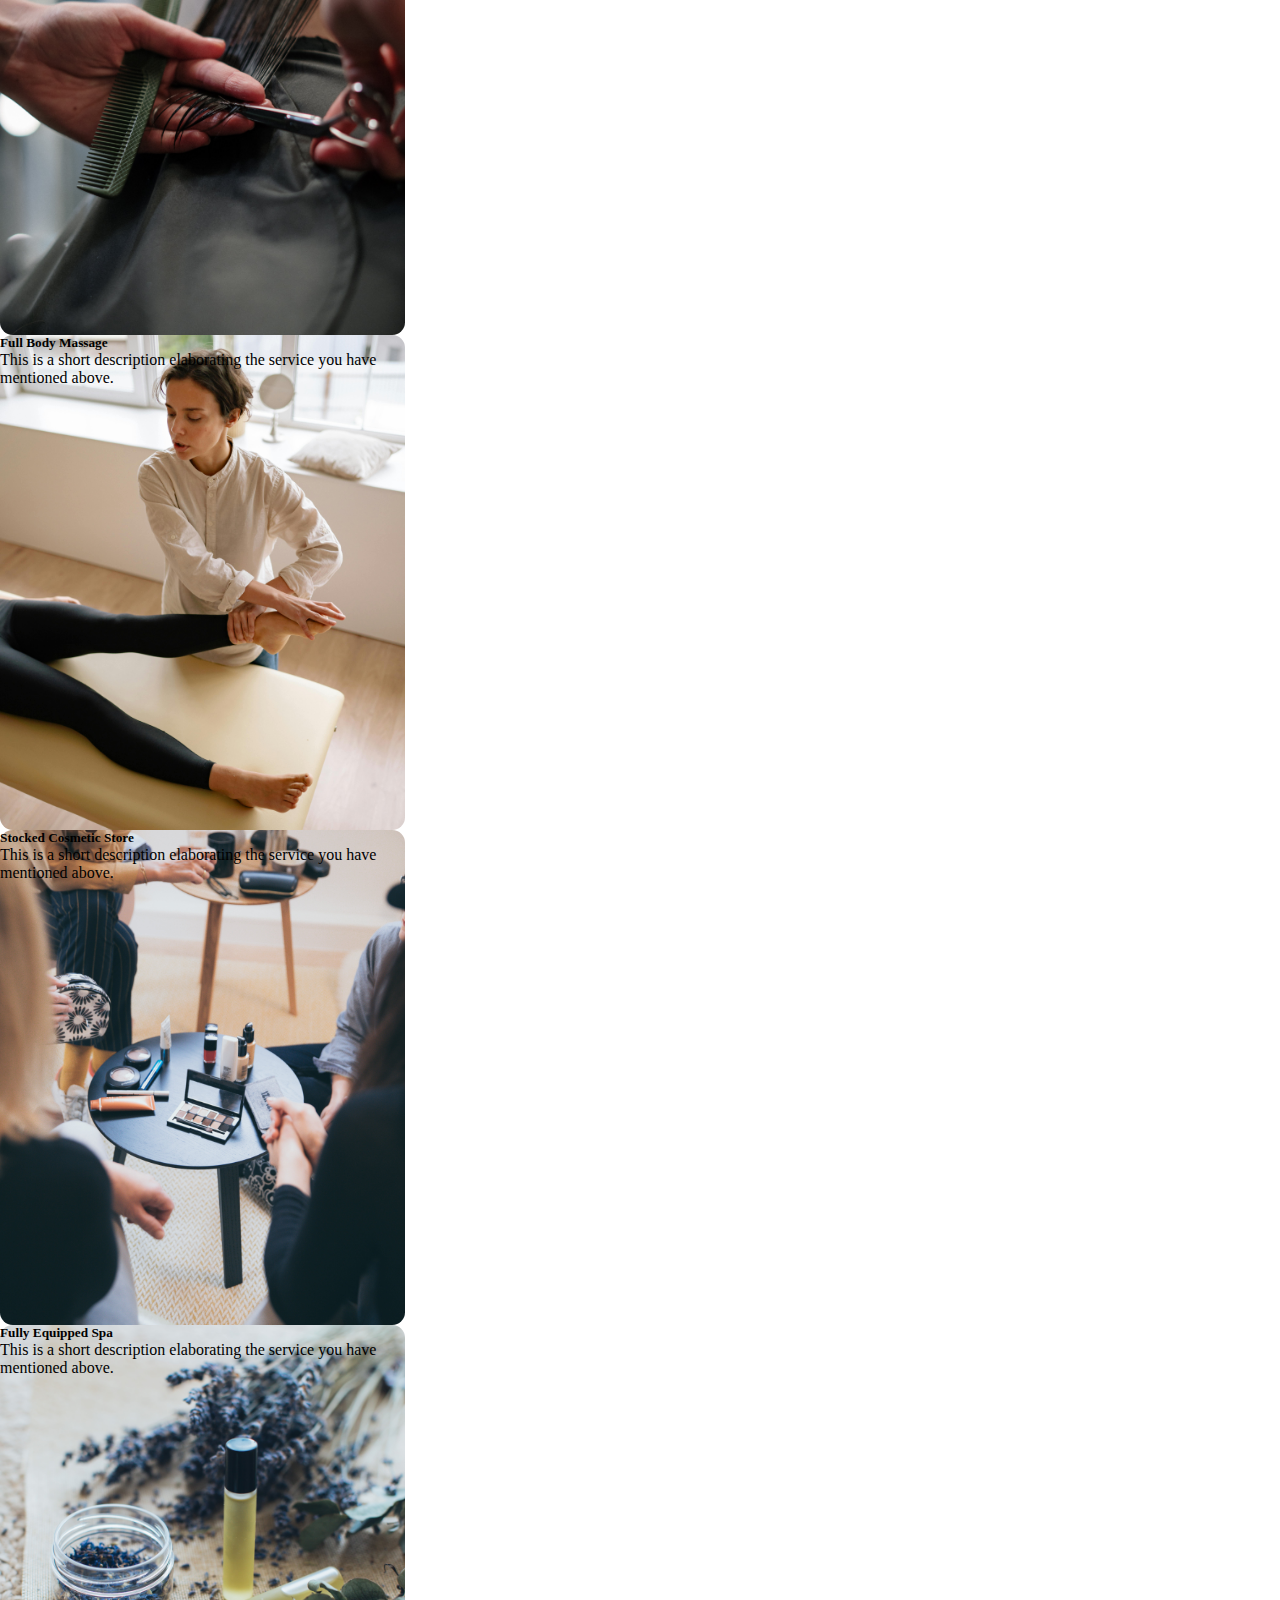
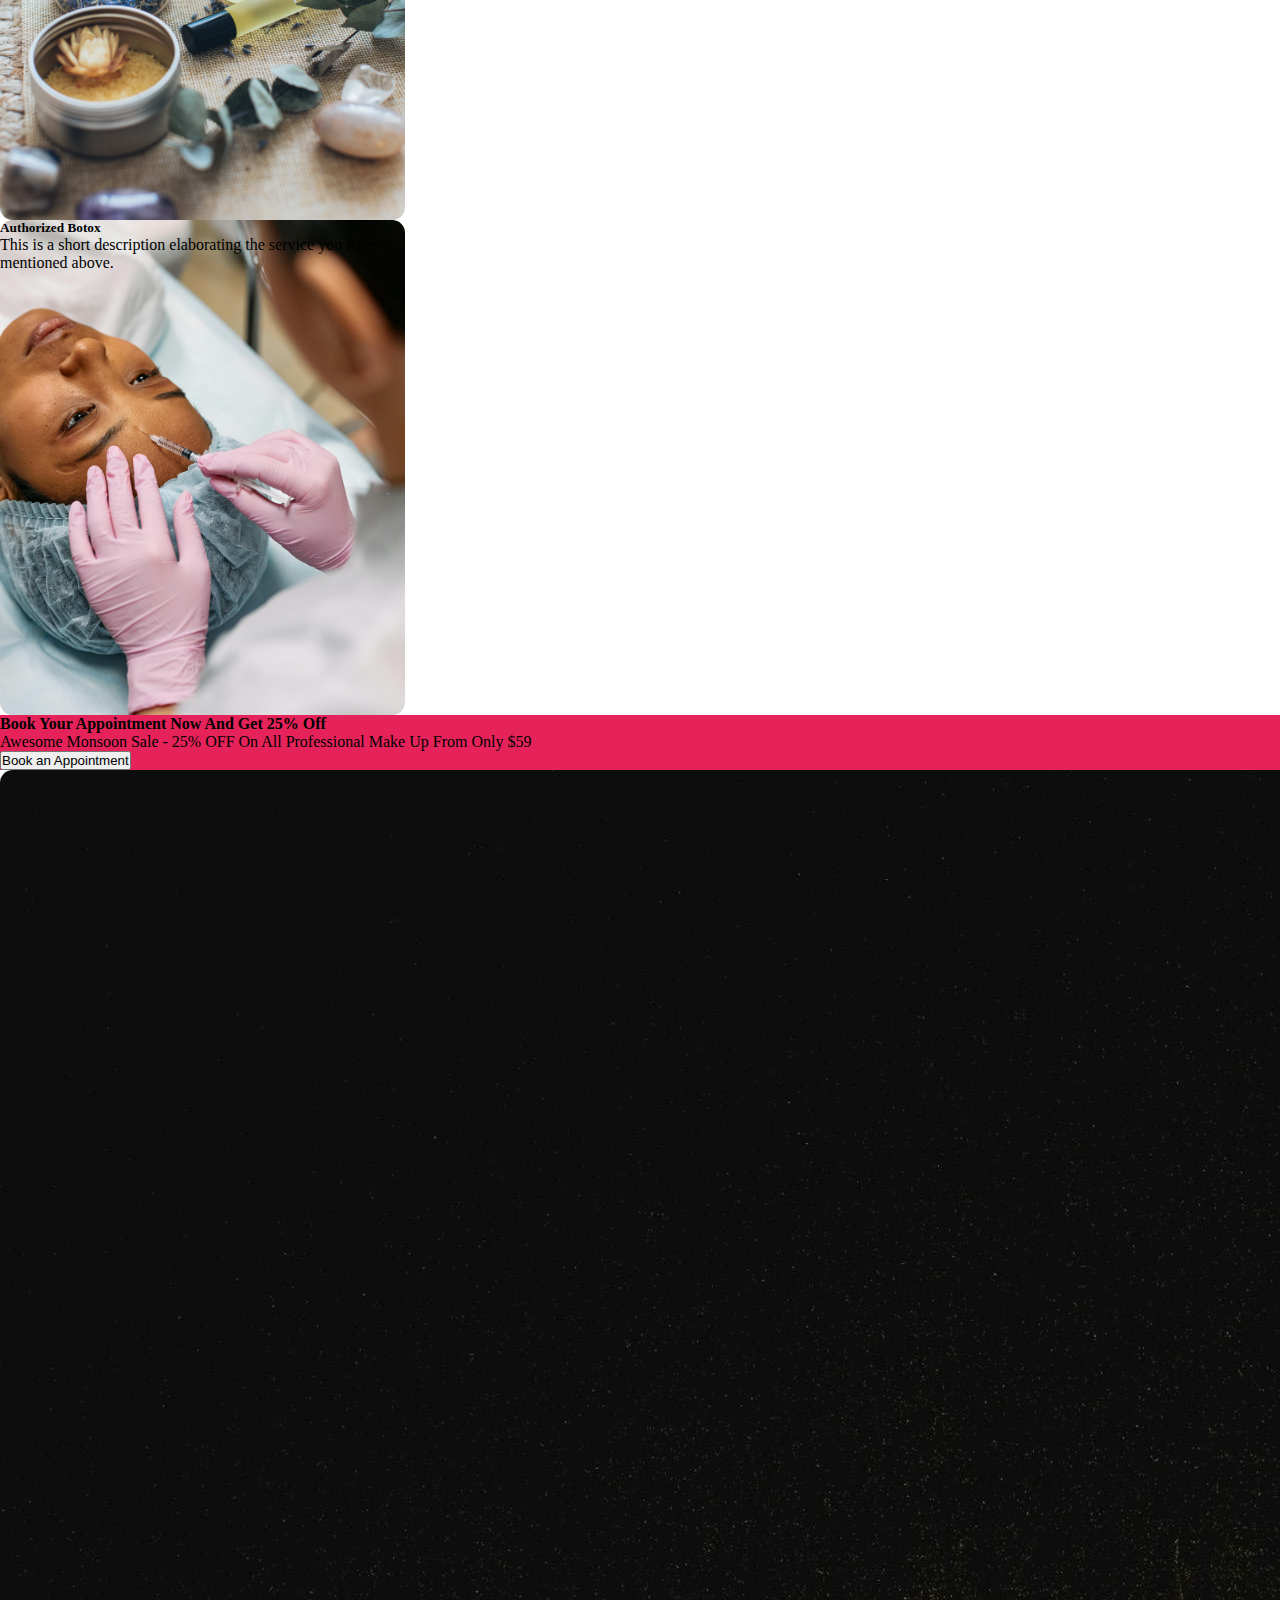
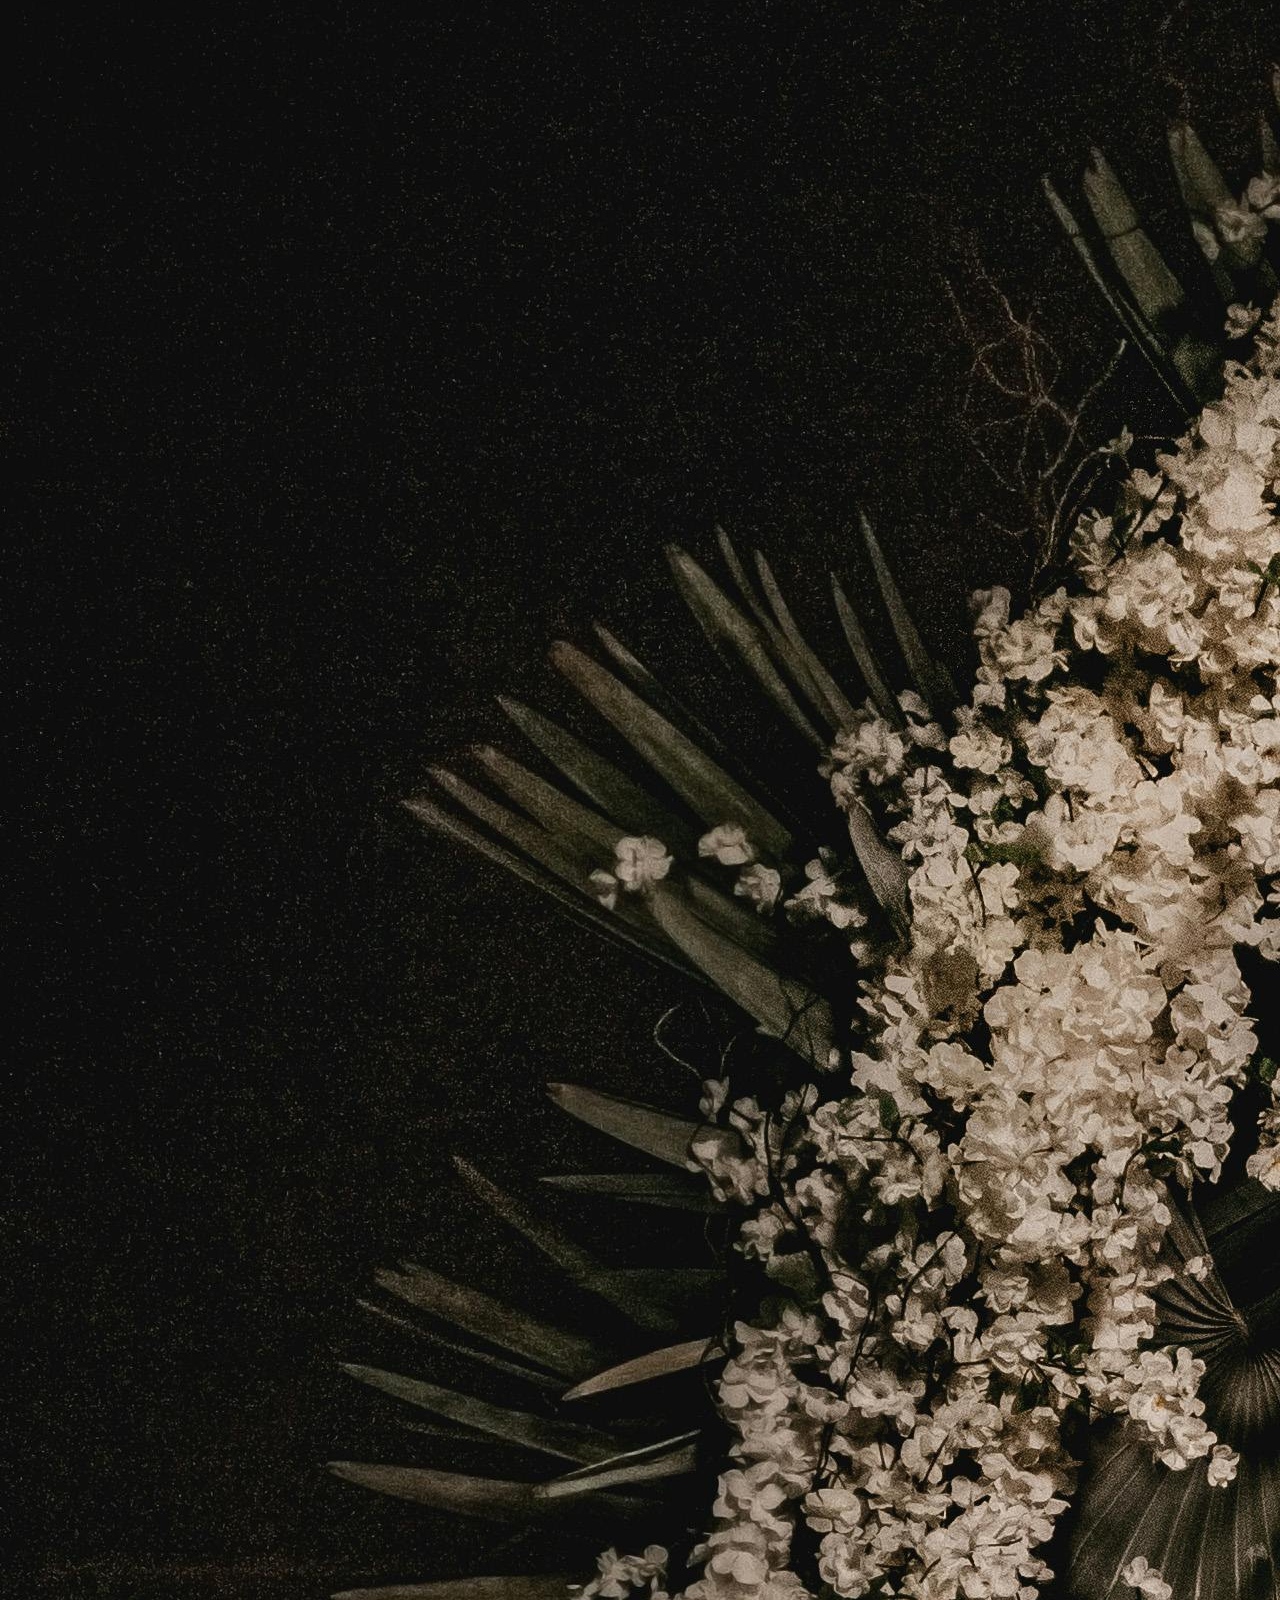
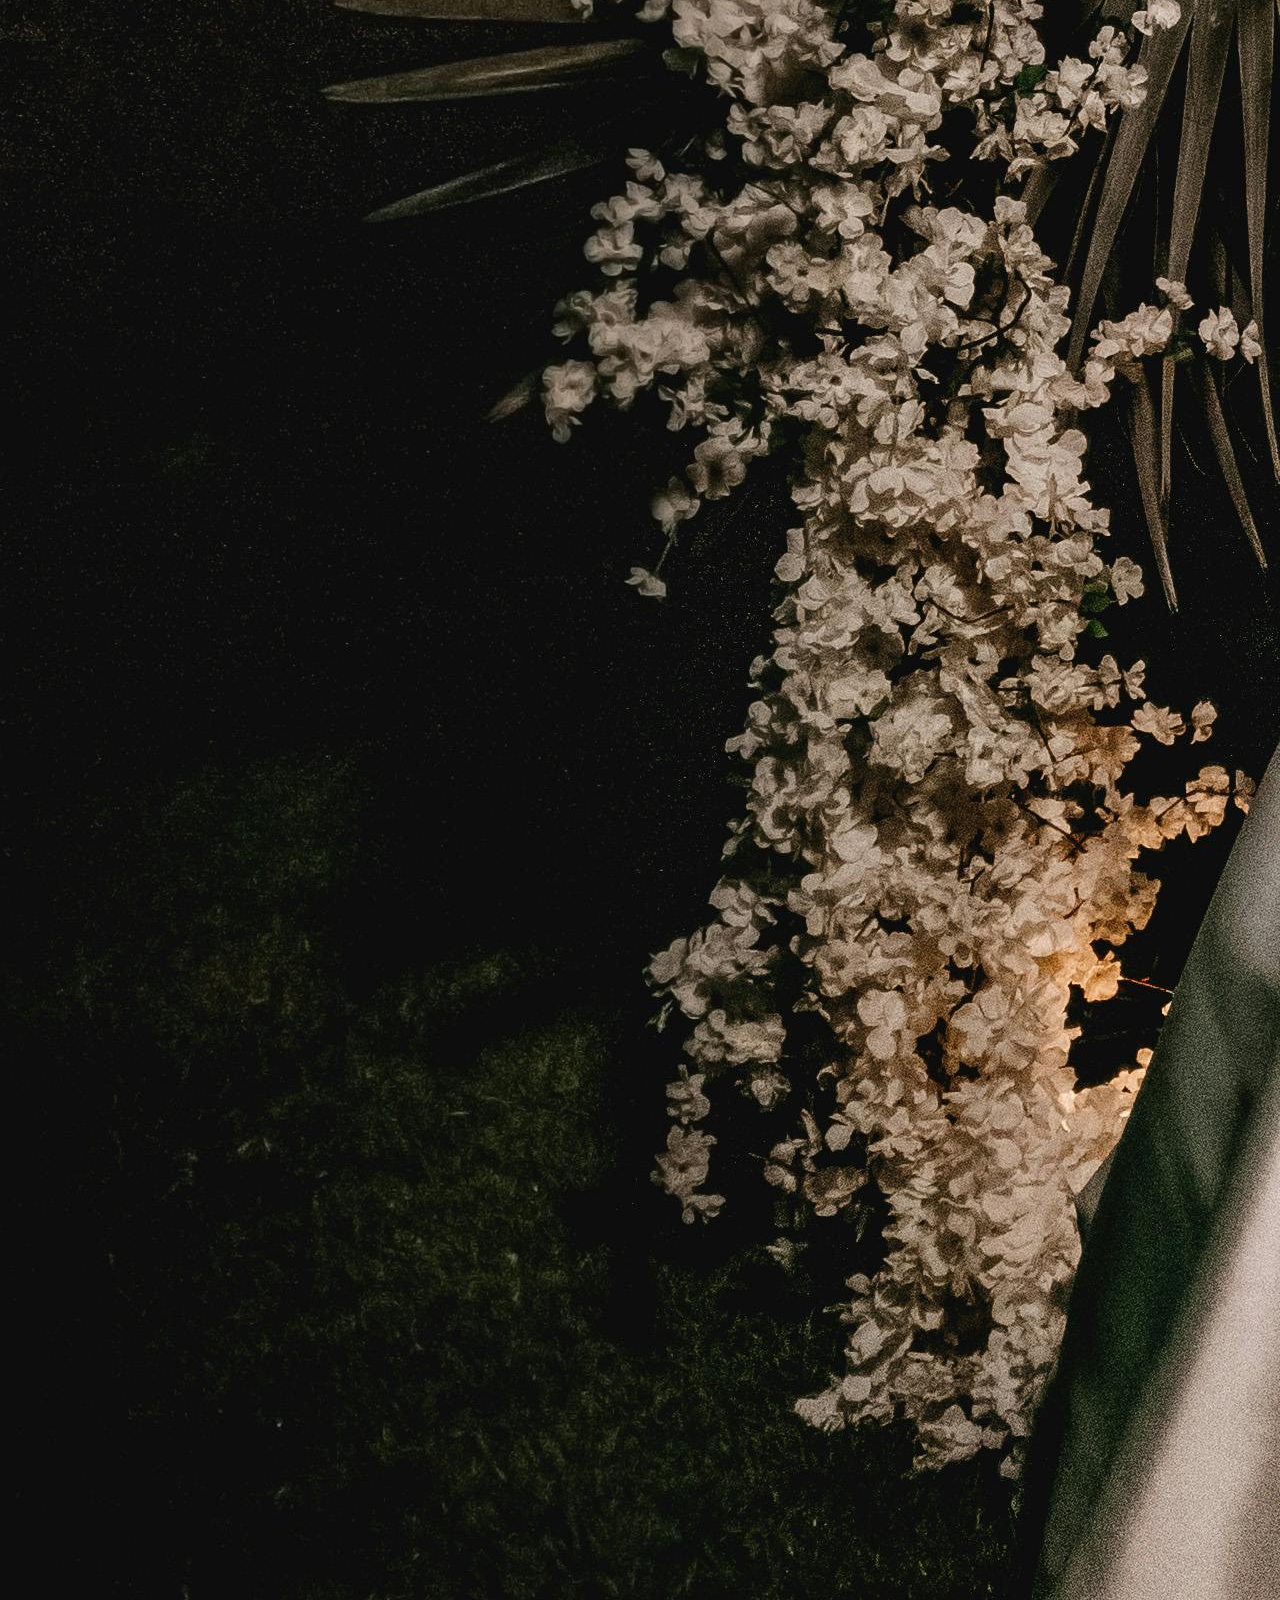
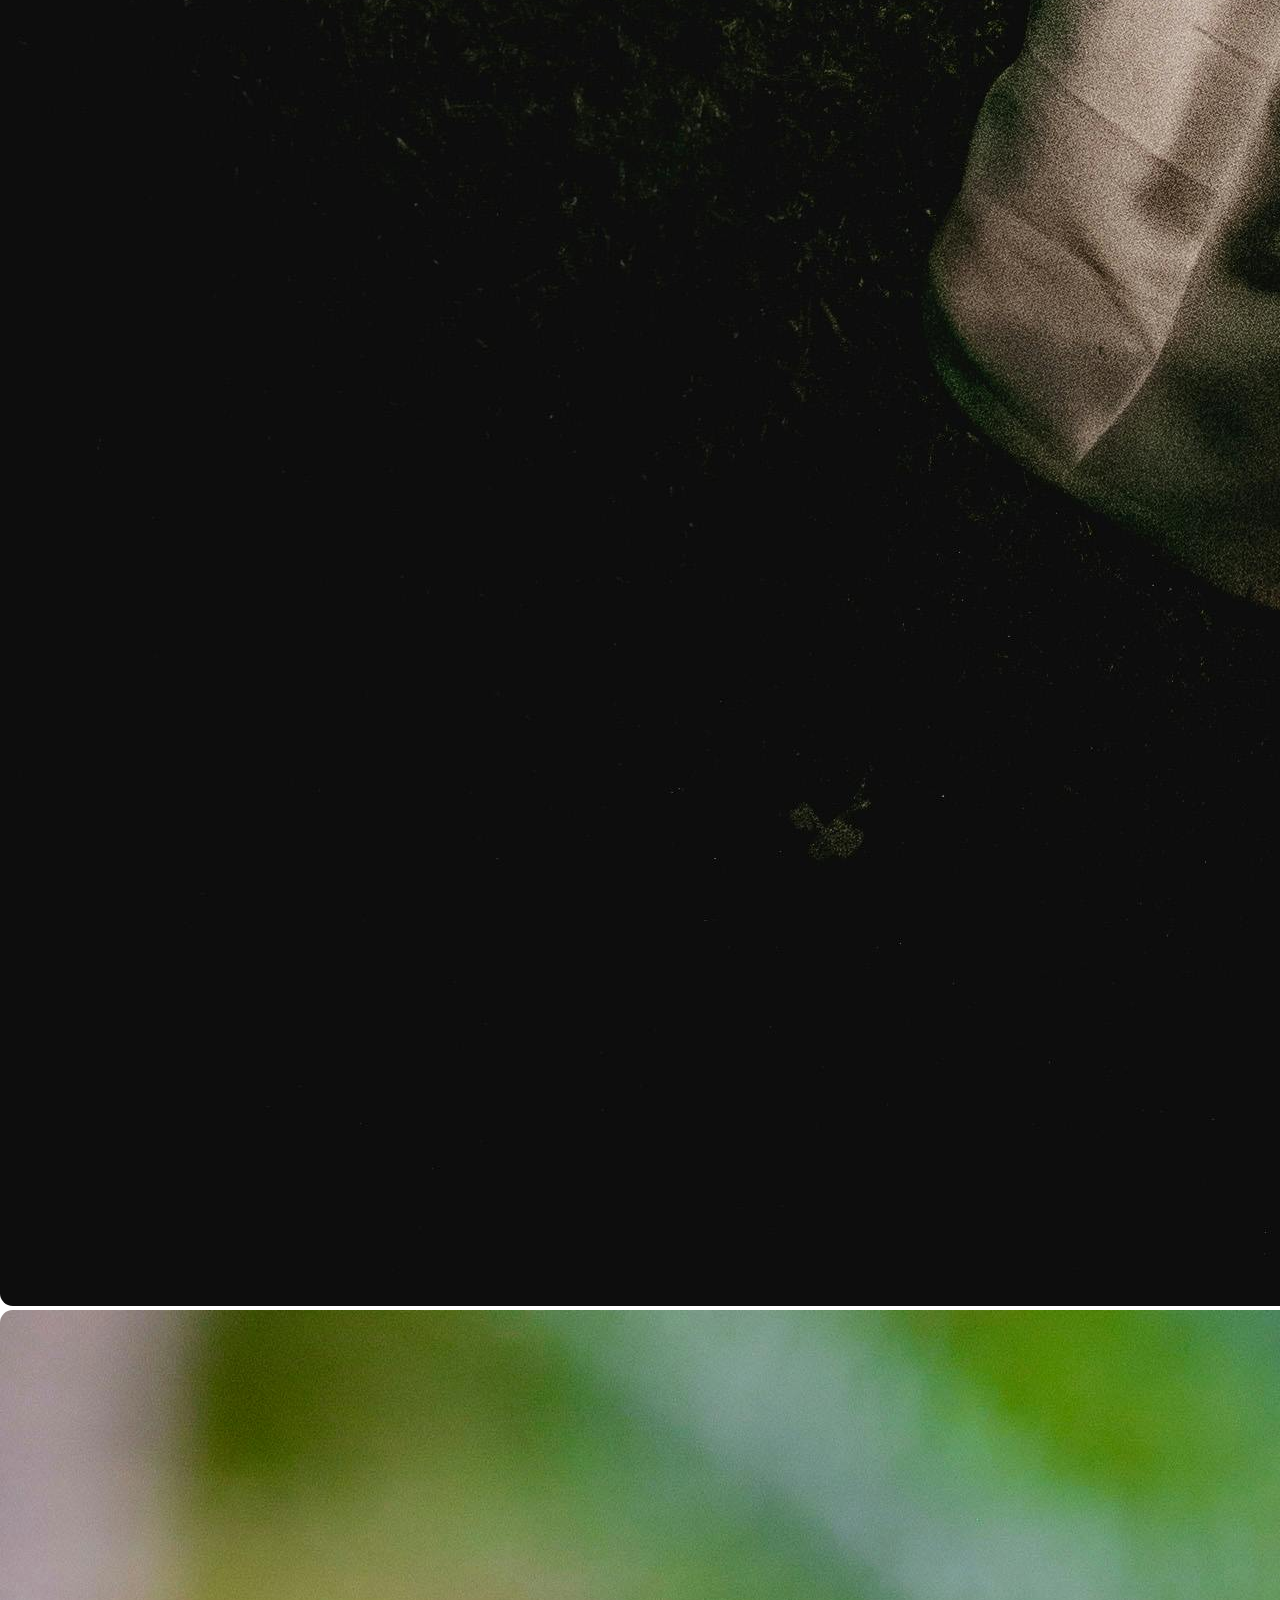
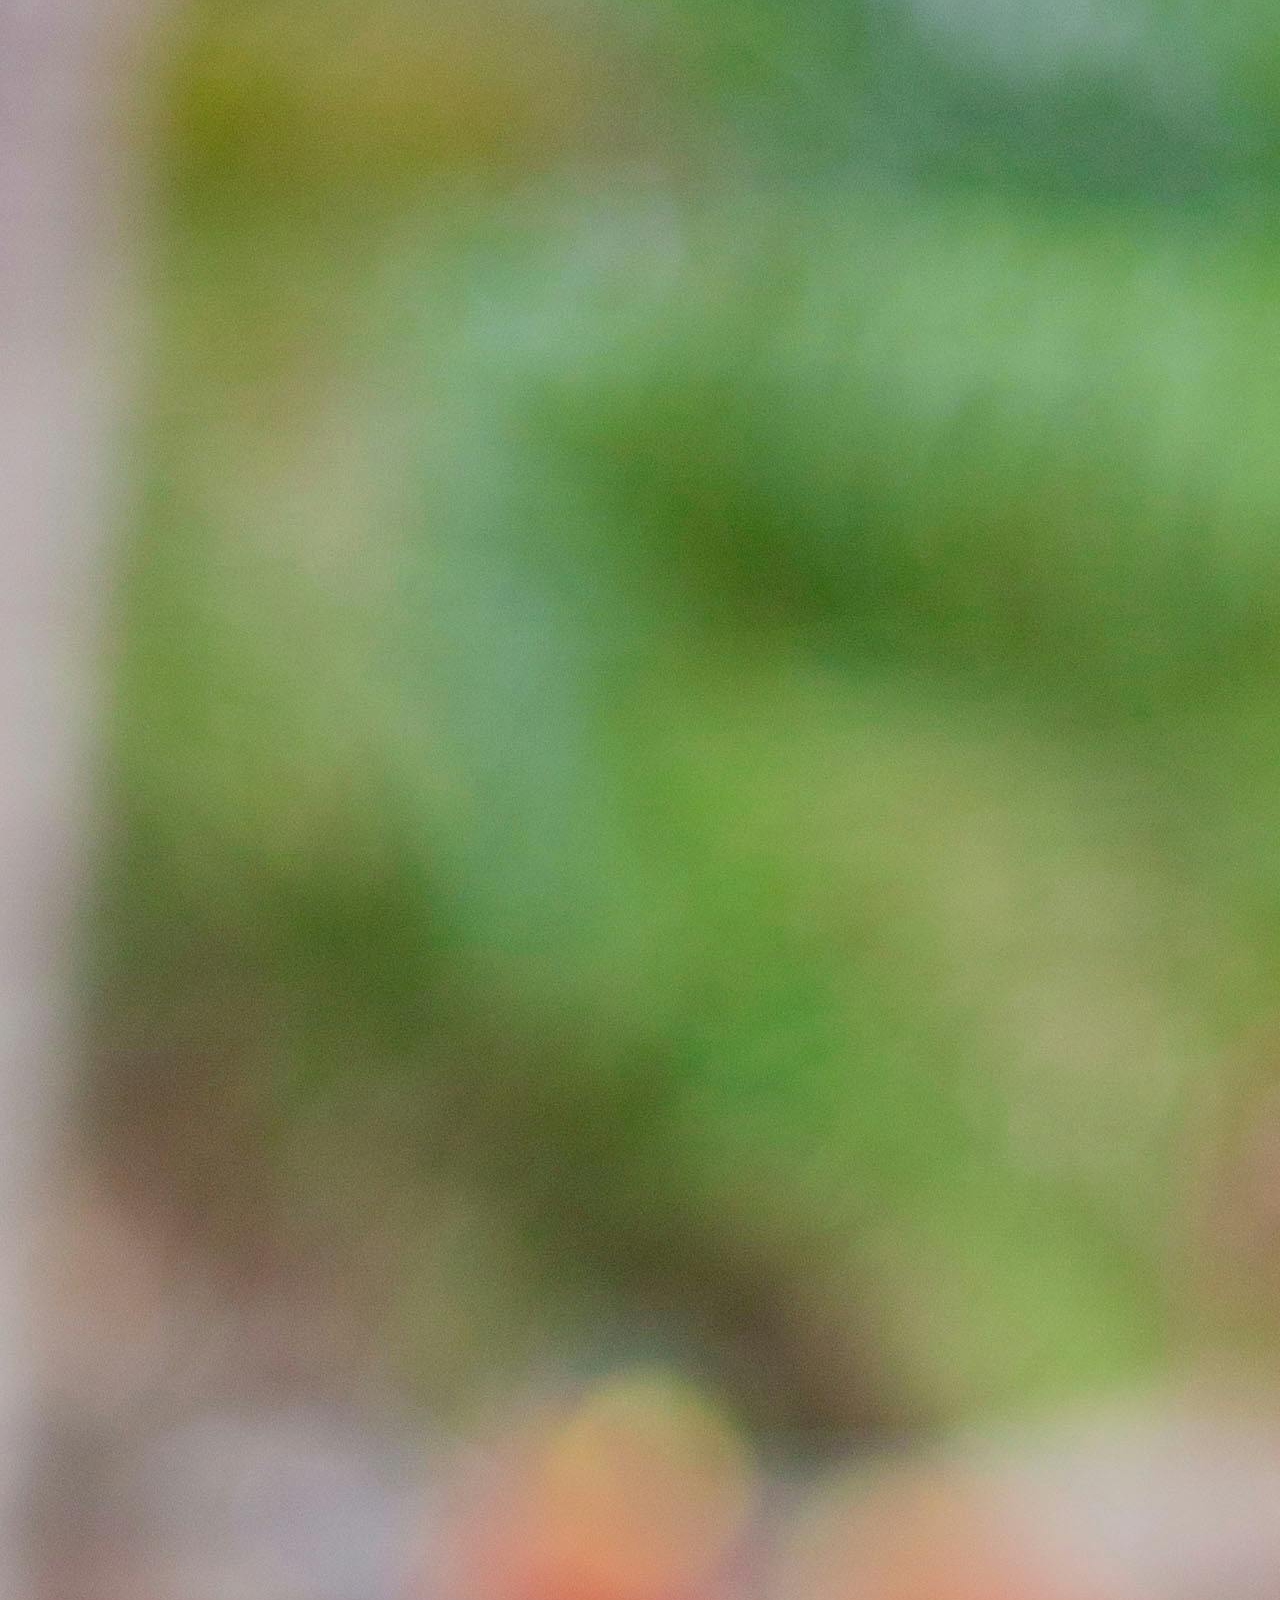
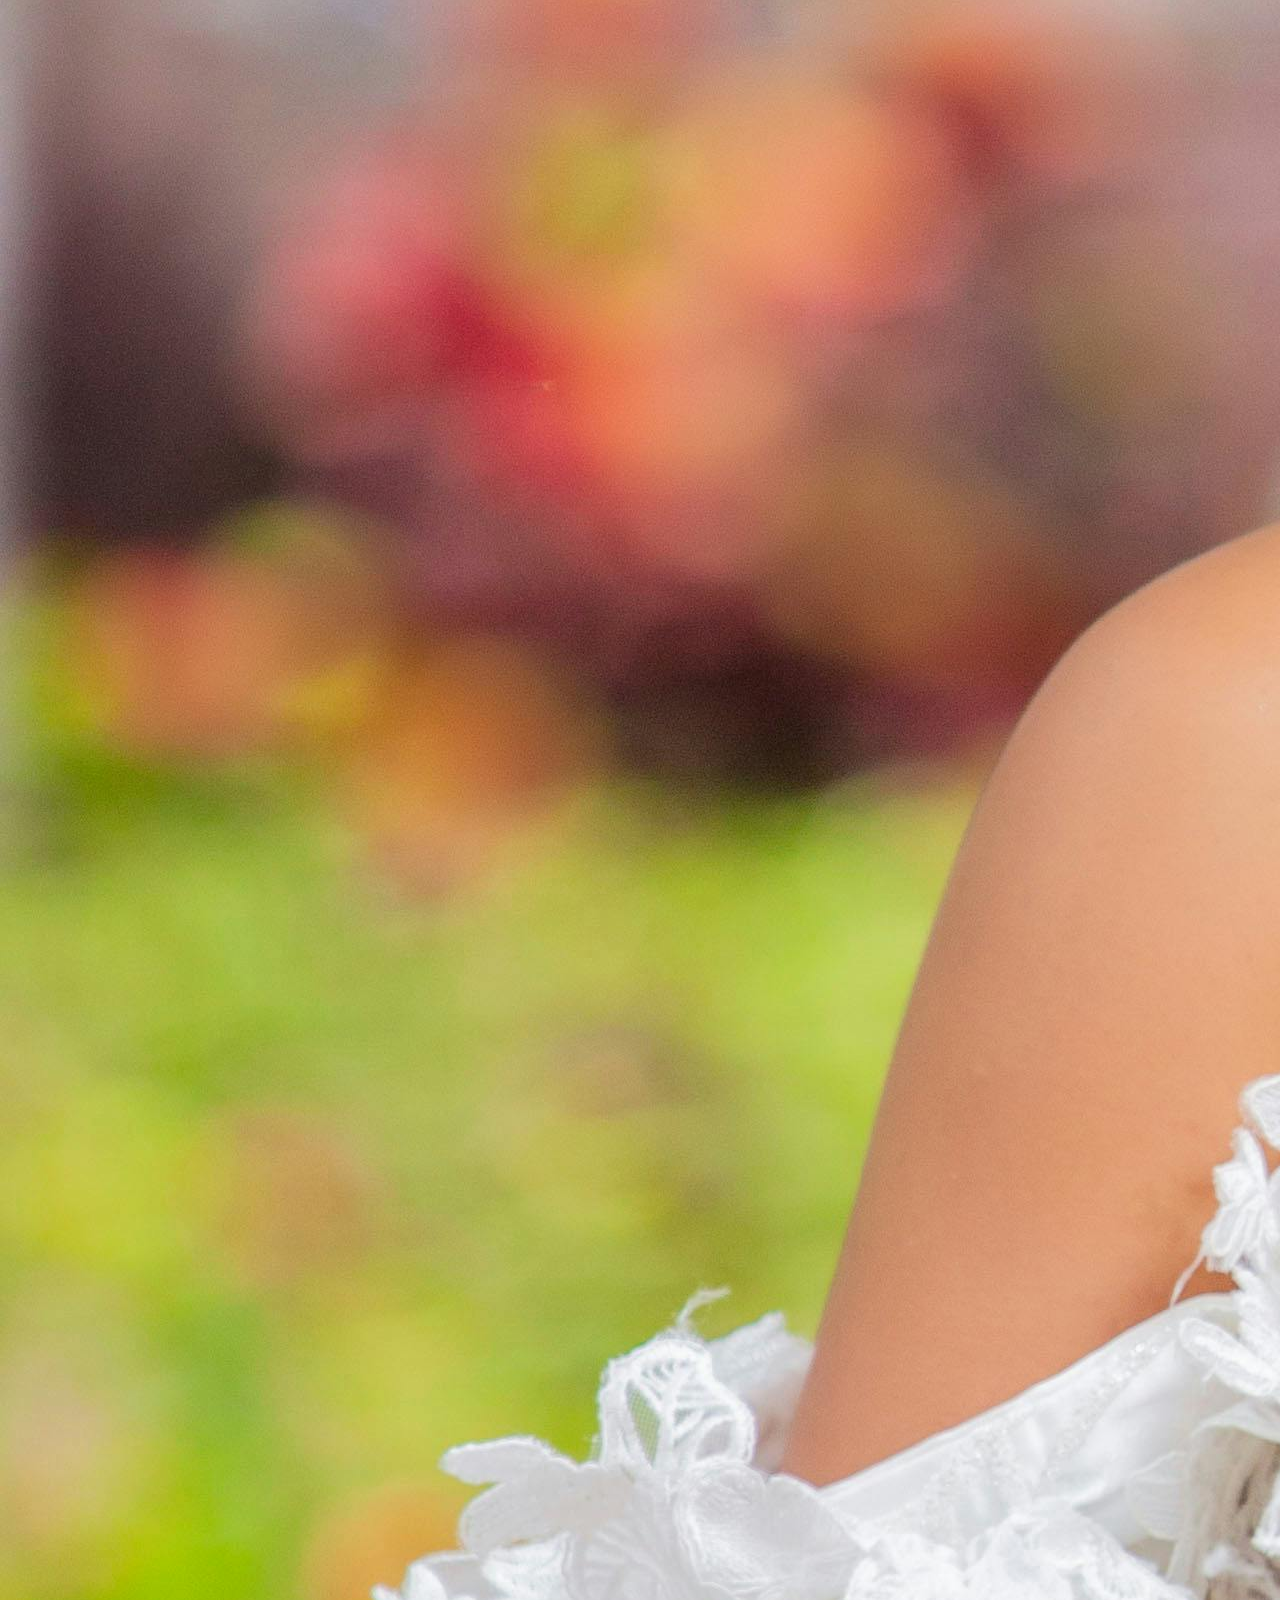
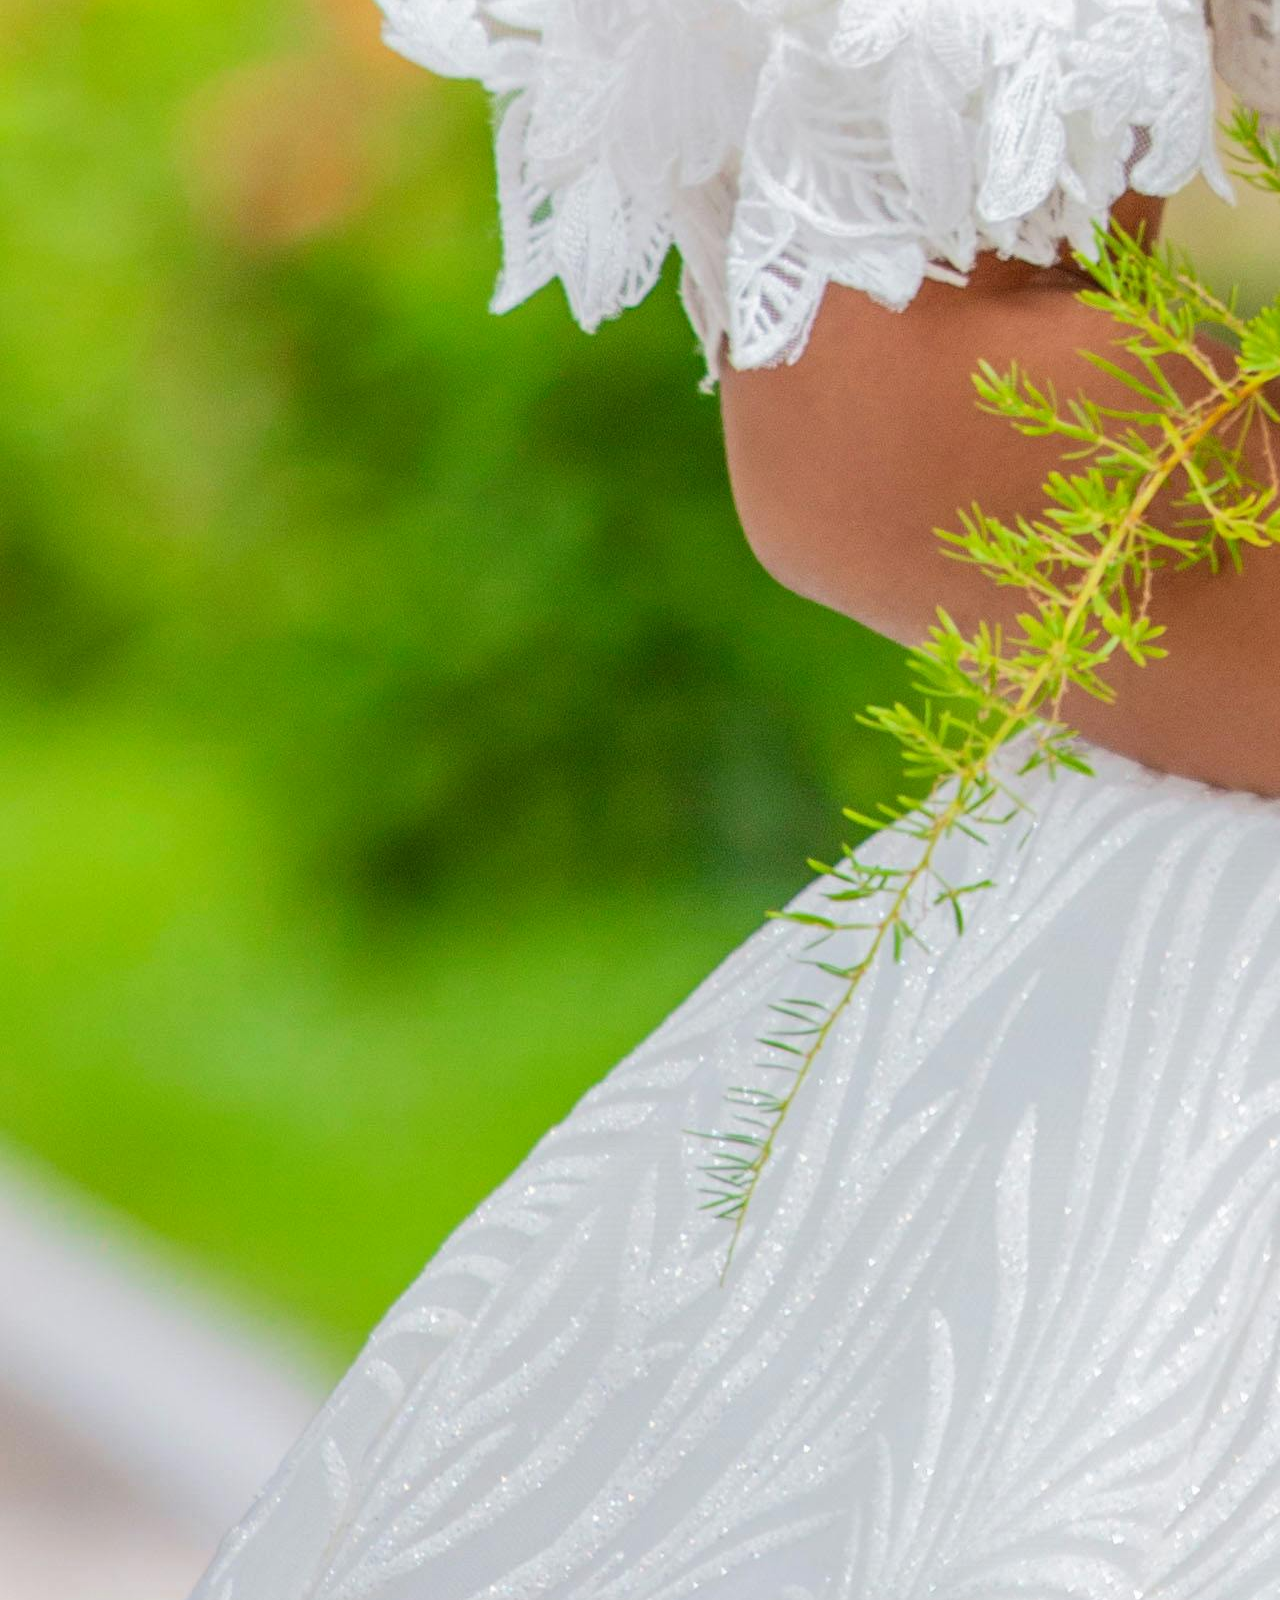
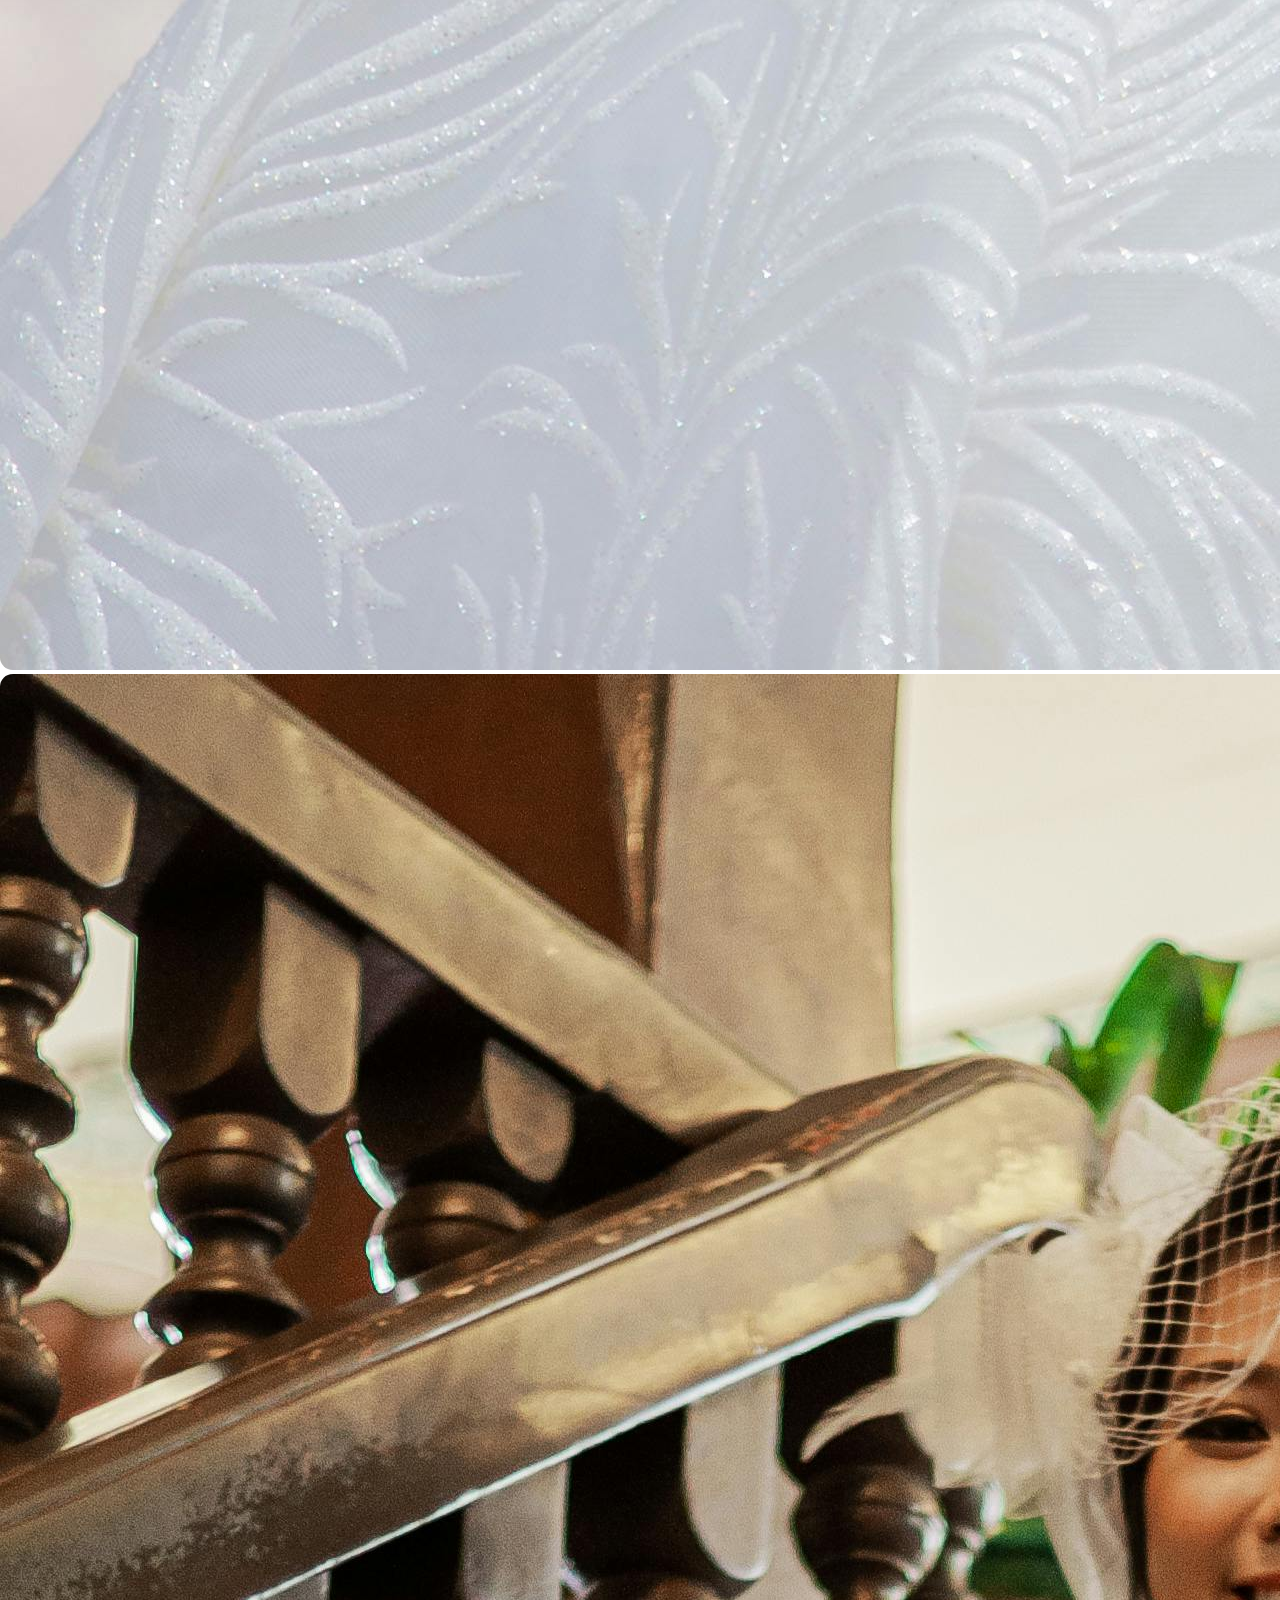
<file: services.html>
<!DOCTYPE html>
<html lang="en">

<head>
    <meta charset="UTF-8">
    <meta name="viewport" content="width=device-width, initial-scale=1.0">
    <title>Document</title>
    <link rel="stylesheet" href="./style.css">
    <link rel="stylesheet" href="https://cdnjs.cloudflare.com/ajax/libs/font-awesome/6.4.2/css/all.min.css"
        integrity="sha512-z3gLpd7yknf1YoNbCzqRKc4qyor8gaKU1qmn+CShxbuBusANI9QpRohGBreCFkKxLhei6S9CQXFEbbKuqLg0DA=="
        crossorigin="anonymous" referrerpolicy="no-referrer" />
    <link href="https://cdn.jsdelivr.net/npm/bootstrap@5.0.2/dist/css/bootstrap.min.css" rel="stylesheet"
        integrity="sha384-EVSTQN3/azprG1Anm3QDgpJLIm9Nao0Yz1ztcQTwFspd3yD65VohhpuuCOmLASjC" crossorigin="anonymous">
</head>

<body>
    <nav class="d-flex justify-content-between  p-4  ">
        <div class="mx-5">
            <a href="" class="fs-4 text-decoration-none text-danger ">Christina Koller</a>
        </div>
        <div class="mx-5 fs-5 ">
            <a href="./index.html" class=" text-decoration-none text-light m-2  ">Home</a>
            <a href="./about.html" class=" text-decoration-none text-light m-2">About</a>
            <a href="./services.html" class=" text-decoration-none text-light m-2 ">Services</a>
            <a href="./portfolio.html" class=" text-decoration-none text-light m-2 ">Portfolio</a>
            <a href="./contact.html" class=" text-decoration-none text-light m-2  ">Contact</a>
            <a href=""><button type="button" class="btn btn-outline-danger text-light btn-lg ">+1
                    999-999-9999</button></a>
        </div>
    </nav>
    <div id="services" class="d-flex justify-content-center align-items-center ">
        <div>
            <h1 class="text-danger text-center ">Services</h1>

        </div>
    </div>


    <div id="Collection" class=" p-3">
        <h2 class="text-center text-danger ">Choose From Collection</h2>
        <p class="text-center my-2">Elit tellus, luctus nec ullamcorper mattis, pulvinar dapibus leo.</p>

        <div class="row m-4 d-flex justify-content-center ">
            <div id="col1" class="col-md-4 d-flex flex-column justify-content-end m-4 ">
                <h5 class="text-light ">Clean Nail Art</h5>
                <p class="text-light ">This is a short description elaborating the service you have mentioned above.</p>
            </div>
            <div id="col2" class="col-md-4 d-flex flex-column justify-content-end m-4 ">
                <h5 class="text-light ">Hair Styling</h5>
                <p class="text-light ">This is a short description elaborating the service you have mentioned above.</p>
            </div>
            <div id="col3" class="col-md-4 d-flex flex-column justify-content-end m-4">
                <h5 class="text-light ">Full Body Massage</h5>
                <p class="text-light ">This is a short description elaborating the service you have mentioned above.</p>
            </div>
        </div>

        <div class="row m-4 d-flex justify-content-center ">
            <div id="col4" class="col-md-4 d-flex flex-column justify-content-end m-4 ">
                <h5 class="text-light ">Stocked Cosmetic Store</h5>
                <p class="text-light ">This is a short description elaborating the service you have mentioned above.</p>
            </div>
            <div id="col5" class="col-md-4 d-flex flex-column justify-content-end m-4 ">
                <h5 class="text-light ">Fully Equipped Spa</h5>
                <p class="text-light ">This is a short description elaborating the service you have mentioned above.</p>
            </div>
            <div id="col6" class="col-md-4 d-flex flex-column justify-content-end m-4">
                <h5 class="text-light ">Authorized Botox</h5>
                <p class="text-light ">This is a short description elaborating the service you have mentioned above.</p>
            </div>
        </div>



    </div>

    <div id="Appointment" class="d-flex justify-content-center p-5   ">
        <div class="m-5">
            <h4 class="text-center text-light  "> Book Your Appointment Now And Get 25% Off</h4>
            <p class="text-center text-light ">Awesome Monsoon Sale - 25% OFF On All Professional Make Up From Only $59
            </p>
        </div>
        <div class="m-5 ">
            <button type="button" class="btn btn-outline-light  text-light my-2  ">Book an Appointment</button>
        </div>

    </div>

    <div id="Bridal-Makeup" class="container m-5   ">
        <div class="row d-flex ">
            <div class="col-md-2"></div>
            <div class="col-md-4 px-5">
                <div id="carouselExampleControls" class="carousel slide" data-bs-ride="carousel">
                    <div class="carousel-inner">
                        <div class="carousel-item active">
                            <img src="./pexels-jonathan-borba-2965275.jpg" class="d-block w-100 h-50 " alt="...">
                        </div>
                        <div class="carousel-item">
                            <img src="./pexels-safari-consoler-14527646.jpg" class="d-block w-100" alt="...">
                        </div>
                        <div class="carousel-item">
                            <img src="./pexels-thegiansepillo-3714433.jpg" class="d-block w-100" alt="...">
                        </div>
                    </div>
                    <button class="carousel-control-prev" type="button" data-bs-target="#carouselExampleControls"
                        data-bs-slide="prev">
                        <span class="carousel-control-prev-icon" aria-hidden="true"></span>
                        <span class="visually-hidden">Previous</span>
                    </button>
                    <button class="carousel-control-next" type="button" data-bs-target="#carouselExampleControls"
                        data-bs-slide="next">
                        <span class="carousel-control-next-icon" aria-hidden="true"></span>
                        <span class="visually-hidden">Next</span>
                    </button>
                </div>
            </div>
            <div class="col-md-6 d-flex flex-column justify-content-center ">
                <h2 class="text-danger ">The Best Bridal Makeup Offer</h2>
                <p>You can highlight a special service here. This can then be bifurcated into smaller steps or parts as done
                    below. Describe it here.</p>
                <div>
                    <h4>Pre-Wedding Photo shoot</h4>
                    <p>This is a short description elaborating the service you have mentioned above.</p>
                </div>
                <div>
                    <h4>The Engagement Day</h4>
                    <p>This is a short description elaborating the service you have mentioned above.</p>
                </div>
                <div>
                    <h4>The Grand Wedding Day</h4>
                    <p>This is a short description elaborating the service you have mentioned above.</p>
                </div>
    
            </div>
        </div>
    </div>
    </div>

    <div id="contact" class="p-5 ">
        <div class="row py-5 ">
            <div class="col-md-1"></div>
            <div class="col-md-5">
                <h3 class="text-danger py-3 "> Christina Koller</h3>
                <p class="text-light py-3  ">You can also list down you achievements or some well-known clients you’ve
                    worked for. Such details often attract customers and encourage them to give you a try. Make sure you
                    add everything possible in this section.</p>
                <h3 class="text-light py-4 ">Subscribe For Offers</h3>
                <div class="py-3 ">
                    <input type="email" name="" id="" placeholder="Email Address" class="p-2">
                    <button class="text-danger btn-danger btn-lg text-light  ">SUBSCRIBE</button>
                </div>

            </div>
            <div class="col-md-2 py-5 ">
                <h3 class="text-light py-4">Quick Links</h3>
                <div class="d-flex flex-column py-3 ">
                    <a href="" class="text-decoration-none text-light ">HOME</a>
                    <a href="" class="text-decoration-none text-light ">About</a>
                    <a href="" class="text-decoration-none text-light ">Services</a>
                    <a href="" class="text-decoration-none text-light ">Portfolio</a>
                    <a href="" class="text-decoration-none text-light ">Contact</a>
                </div>
                <h4 class="text-light py-3  ">Follow Us</h4>
                <div class="text-danger fs-5 ">
                    <i class="fa-brands fa-facebook"></i>
                    <i class="fa-brands fa-twitter"></i>
                    <i class="fa-brands fa-instagram"></i>
                    <i class="fa-brands fa-youtube"></i>
                </div>
            </div>
            <div class="col-md-1"></div>
            <div class="col-md-2 py-5 ">
                <h3 class="py-4 text-light ">Say Hi!</h3>
                <h6 class="text-light ">info@example.com</h6>
                <h6 class="text-light ">contact@example.com</h6>
                <h3 class="py-4  text-light  ">Call Us</h3>
                <a href="" class="text-decoration-none text-light "> Phone: +1 916-875-2235</a>
                <a href="" class="text-decoration-none text-light "> Toll Free: +1 910-626-85255</a>
                <h3 class="py-4 text-light">Find Us</h3>
                <h6 class="text-light ">123 Fifth Avenue, Opp Hut,</h6>
                <h6 class="text-light ">New York, USA.</6>
            </div>
            <div class="col-md-1"></div>
        </div>
        <div>
            <hr>
        </div>
          <div class="d-flex justify-content-between ">
            <h6 class="text-light p-5">Copyright © 2024 Makeup Artist</h6>
            <h6 class="text-light p-5 ">Powered by Makeup Artist</h6>
          </div>
      
    </div>





    <script src="https://cdn.jsdelivr.net/npm/bootstrap@5.0.2/dist/js/bootstrap.bundle.min.js"
        integrity="sha384-MrcW6ZMFYlzcLA8Nl+NtUVF0sA7MsXsP1UyJoMp4YLEuNSfAP+JcXn/tWtIaxVXM"
        crossorigin="anonymous"></script>
</body>

</html>
</file>
<file: style.css>
* {
    padding: 0;
    margin: 0;
 }

 #hero {
    padding: 10rem;
    display: flex;
    flex-direction: column;
    justify-content: center;
    height: 100vh;
    background-image: url('./pexels-matheus-ferrero-1998917.jpg');
    clip-path: polygon(50% 0%, 100% 0, 100% 94%, 76% 97%, 40% 99%, 0 95%, 0 0);
    background-position: top;
    background-size: cover;
 }

 nav {
    background-color: rgba(0, 0, 0, 0.188);
    position: fixed;
    top: 0;
    left: 0;
    right: 0;
    z-index: 1;
 }

 #my-img1 {
    border-radius: 0.9rem;
 }

 #my-img2 {
    border-radius: 0.9rem;
 }

 #my-img3 {
    border-radius: 0.9rem;
 }

 #my-img4 {
    border-radius: 0.9rem;
 }

 #sevices {
    background-color: #fafafa;
 }

 #Appointment {
    background-color: #e5235a;
 }

 .icon1 {
    border-radius: 50%;
 }

 #img1 {
    margin-top: -6rem;
    padding-left: 4rem;
    padding-right: 4rem;
    height: 30vh;
    width: 140vh;
    background-image: url('./pexels-the-shaan-photography-3957625.jpg');
    background-position: center;
    background-size: cover;
    border-radius: 1rem;
    display: flex;
    flex-direction: column;
    align-items: center;
    justify-content: center;
 }

 #card1 {
    border-radius: 0.8rem;
 }

 #card2 {
    border-radius: 0.8rem;
 }

 #card3 {
    border-radius: 0.8rem;
 }

 #card4 {
    border-radius: 0.8rem;
 }

 #my-card {
    background-color: #f9f9f9;
 }

 #card5 {
    border-radius: 0.8rem;
 }

 #card6 {
    border-radius: 0.8rem;
 }

 #card7 {
    border-radius: 0.8rem;
 }

 #card8 {
    border-radius: 0.8rem;
 }

 #img18 {
    border-radius: 50%;
 }

 #contact {
    background-color: #1a1a1a;
 }

 #about {
    background-image: url('./myimg.jpg');
    background-position: center;
    background-size: cover;
    clip-path: polygon(50% 0%, 100% 0, 100% 60%, 66% 70%, 27% 66%, 0% 60%, 0 0);
    height: 100vh;
 }

 #about h1 {
    font-size: 4rem;
    color: red;
 }

 #my-story {
    background-color: #f7f7f7;
 }

 #img20 {
    border-radius: 0.8rem;
 }

 #card10 {
    background-color: #e5235a;
 }

 #services {
    background-image: url('./myimg.jpg');
    background-position: center;
    background-size: cover;
    clip-path: polygon(50% 0%, 100% 0, 100% 60%, 66% 70%, 27% 66%, 0% 60%, 0 0);
    height: 100vh;
 }

 #services h1 {
    font-size: 4rem;
    color: red;
 }

 #col1 {
    background-image: url('./pexels-cottonbro-studio-3997390.jpg');
    background-position: center;
    background-size: cover;
    height: 55vh;
    width: 45vh;
    border-radius: 0.8rem;
 }
 #col2 {
   background-image: url('./pexels-cottonbro-studio-3993447.jpg');
   background-position: center;
   background-size: cover;
   height: 55vh;
   width: 45vh;
   border-radius: 0.8rem;
}
#col3 {
   background-image: url('./pexels-yan-krukau-5793900.jpg');
   background-position: center;
   background-size: cover;
   height: 55vh;
   width: 45vh;
   border-radius: 0.8rem;
}
#col4 {
   background-image: url('./pexels-tembela-bohle-1884582.jpg');
   background-position: center;
   background-size: cover;
   height: 55vh;
   width: 45vh;
   border-radius: 0.8rem;
}
#col5 {
   background-image: url('./pexels-elina-fairytale-3865676.jpg');
   background-position: center;
   background-size: cover;
   height: 55vh;
   width: 45vh;
   border-radius: 0.8rem;
}
#col6 {
   background-image: url('./pexels-cottonbro-studio-7581589.jpg');
   background-position: center;
   background-size: cover;
   height: 55vh;
   width: 45vh;
   border-radius: 0.8rem;
}
.d-block{
   border-radius: 0.8rem;
}
</file>
